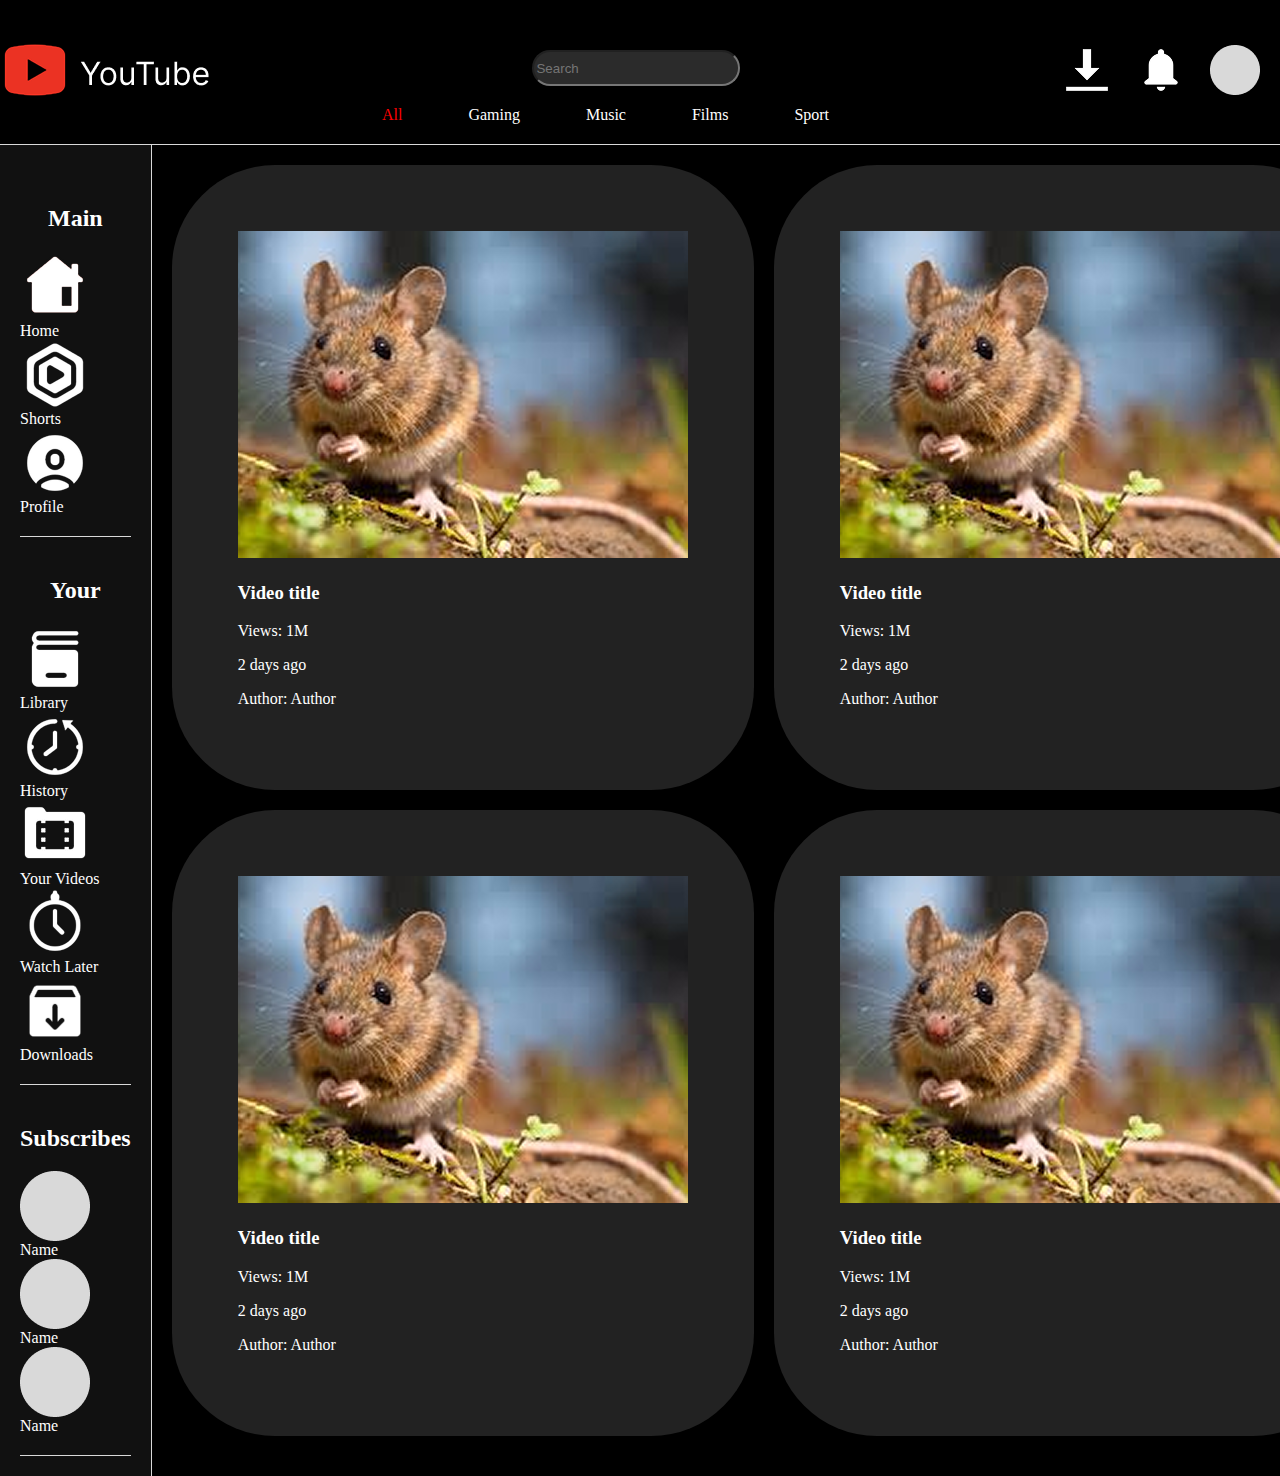
<file: index.html>
<!DOCTYPE html>
<html lang="en">
<head>
    <meta charset="UTF-8">
    <meta name="viewport" content="width=device-width, initial-scale=1.0">
    <title>YouTube</title>
    <link rel="stylesheet" href="style.css">
    <link rel="icon" href="img/Logoyticon.png" type="image/png">
</head>
<body>
    <header>
        <div class="logo">
            <img src="img/ytlogo.png" alt="">
        </div>
        
        <div class="menu">
            <input class="text" placeholder="Search">
            <nav>
                <a style="color: red;"  href="index.html">All</a>
                <a href="gaming.html">Gaming</a>
                <a href="music.html">Music</a>
                <a href="films.html">Films</a>
                <a href="sport.html">Sport</a>
            </nav>
        </div>
        <div class="buttons">
            <a href=""><img style="margin-right: 20px;" src="img/down.png" alt=""></a>
            <a href=""><img style="margin-right: 20px;" src="img/nof.png" alt=""></a>
            <a href=""><img style="margin-right: 20px;" src="img/yourac.png" alt=""></a>
        </div>
    </header>
    <main>
        <div class="right_menu">
            <div class="main_menu">
                <h2 style="color: white;" class="text-menus">Main</h2>
                <a href="index.html"><img src="img/4.png" alt="" class="menus-items">Home</a>
                <a href="shorts.html"><img src="img/10.png" alt="" class="menus-items">Shorts</a>
                <a href="profile.html"><img src="img/8.png" alt="" class="menus-items">Profile</a>
            </div>
            <div class="other">
                <h2 style="color: white;" class="text-menus">Your</h2>
                <a href="library.html"><img src="img/1.png" alt="" class="menus-items">Library</a>
                <a href="history.html"><img src="img/9.png" alt="" class="menus-items">History</a>
                <a href="yourvideos.html"><img src="img/5.png" alt="" class="menus-items">Your Videos</a>
                <a href="watchlater.html"><img src="img/6.png" alt="" class="menus-items">Watch Later</a>
                <a href="downloads.html"><img src="img/3.png" alt="" class="menus-items">Downloads</a>
            </div>
            <div class="subs">
                <h2 style="color: white;" class="text-menus">Subscribes</h2>
                <a href="name.html"><img src="img/7.png" alt="" class="menus-items">Name</a>
                <a href="name.html"><img src="img/7.png" alt="" class="menus-items">Name</a>
                <a href="name.html"><img src="img/7.png" alt="" class="menus-items">Name</a>
            </div>
        </div>
        <div class="main_video">
            <div class="video">
                <a href="video.html"><img src="img/Video.png" alt="">
                <h3>Video title</h3>
                <p>Views: 1M</p>
                <p>2 days ago</p></a>
                <p>Author: <a href="">Author</a></p>
            </div>
            <div class="video">
                <a href="video.html"><img src="img/Video.png" alt="">
                    <h3>Video title</h3>
                    <p>Views: 1M</p>
                    <p>2 days ago</p></a>
                    <p>Author: <a href="">Author</a></p>
            </div>
            <div class="video">
                <a href="video.html"><img src="img/Video.png" alt="">
                    <h3>Video title</h3>
                    <p>Views: 1M</p>
                    <p>2 days ago</p></a>
                    <p>Author: <a href="">Author</a></p>
            </div>
            <div class="video">
                <a href="video.html"><img src="img/Video.png" alt="">
                    <h3>Video title</h3>
                    <p>Views: 1M</p>
                    <p>2 days ago</p></a>
                    <p>Author: <a href="">Author</a></p>
            </div>
        </div>
    </main>
</body>
</html>
</file>
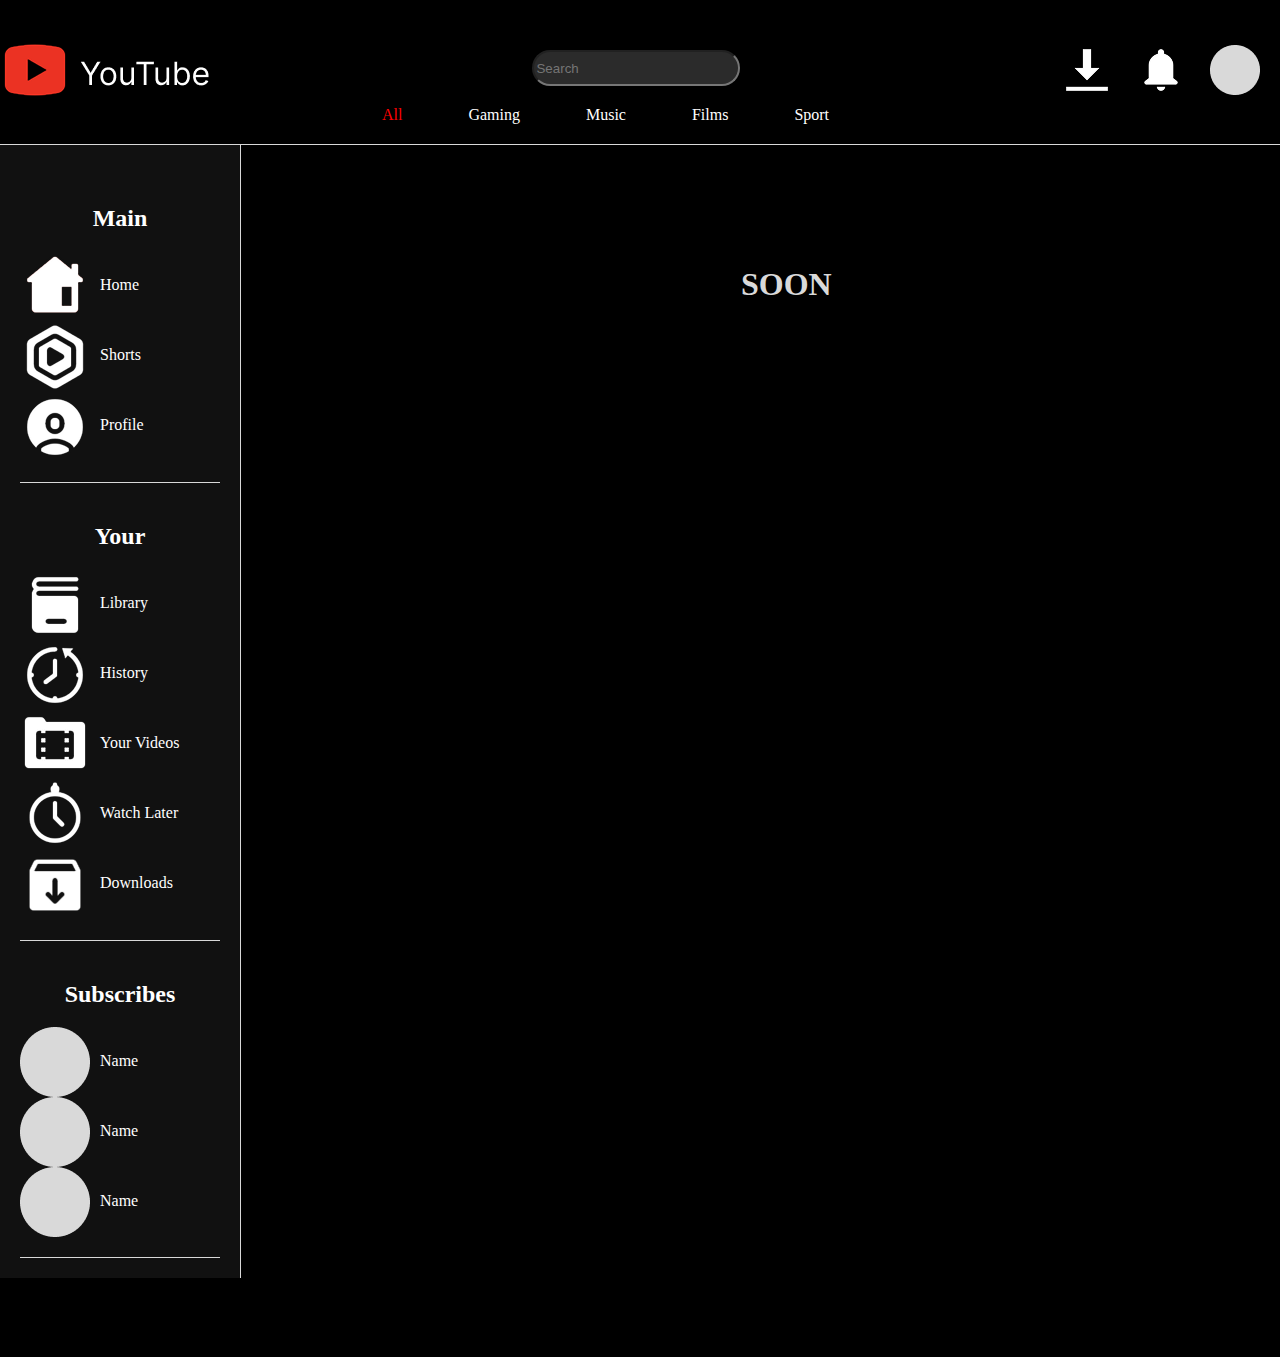
<file: downloads.html>
<!DOCTYPE html>
<html lang="en">
<head>
    <meta charset="UTF-8">
    <meta name="viewport" content="width=device-width, initial-scale=1.0">
    <title>Downloads</title>
    <link rel="stylesheet" href="downloads.css">
</head>
<body>
    <header>
        <div class="logo">
            <img src="img/ytlogo.png" alt="">
        </div>
        
        <div class="menu">
            <input class="text" placeholder="Search">
            <nav>
                <a style="color: red;"  href="index.html">All</a>
                <a href="gaming.html">Gaming</a>
                <a href="music.html">Music</a>
                <a href="films.html">Films</a>
                <a href="sport.html">Sport</a>
            </nav>
        </div>
        <div class="buttons">
            <a href=""><img style="margin-right: 20px;" src="img/down.png" alt=""></a>
            <a href=""><img style="margin-right: 20px;" src="img/nof.png" alt=""></a>
            <a href=""><img style="margin-right: 20px;" src="img/yourac.png" alt=""></a>
        </div>
    </header>
    <main>
        <div class="right_menu">
            <div class="main_menu">
                <h2 style="color: white;" class="text-menus">Main</h2>
                <a href="index.html"><img src="img/4.png" alt="" class="menus-items">Home</a>
                <a href="shorts.html"><img src="img/10.png" alt="" class="menus-items">Shorts</a>
                <a href="profile.html"><img src="img/8.png" alt="" class="menus-items">Profile</a>
            </div>
            <div class="other">
                <h2 style="color: white;" class="text-menus">Your</h2>
                <a href="library.html"><img src="img/1.png" alt="" class="menus-items">Library</a>
                <a href="history.html"><img src="img/9.png" alt="" class="menus-items">History</a>
                <a href="yourvideos.html"><img src="img/5.png" alt="" class="menus-items">Your Videos</a>
                <a href="watchlater.html"><img src="img/6.png" alt="" class="menus-items">Watch Later</a>
                <a href="downloads.html"><img src="img/3.png" alt="" class="menus-items">Downloads</a>
            </div>
            <div class="subs">
                <h2 style="color: white;" class="text-menus">Subscribes</h2>
                <a href="name.html"><img src="img/7.png" alt="" class="menus-items">Name</a>
                <a href="name.html"><img src="img/7.png" alt="" class="menus-items">Name</a>
                <a href="name.html"><img src="img/7.png" alt="" class="menus-items">Name</a>
            </div>
        </div>
        <h1 class="soon">SOON</h1>
</body>
</html>
</file>
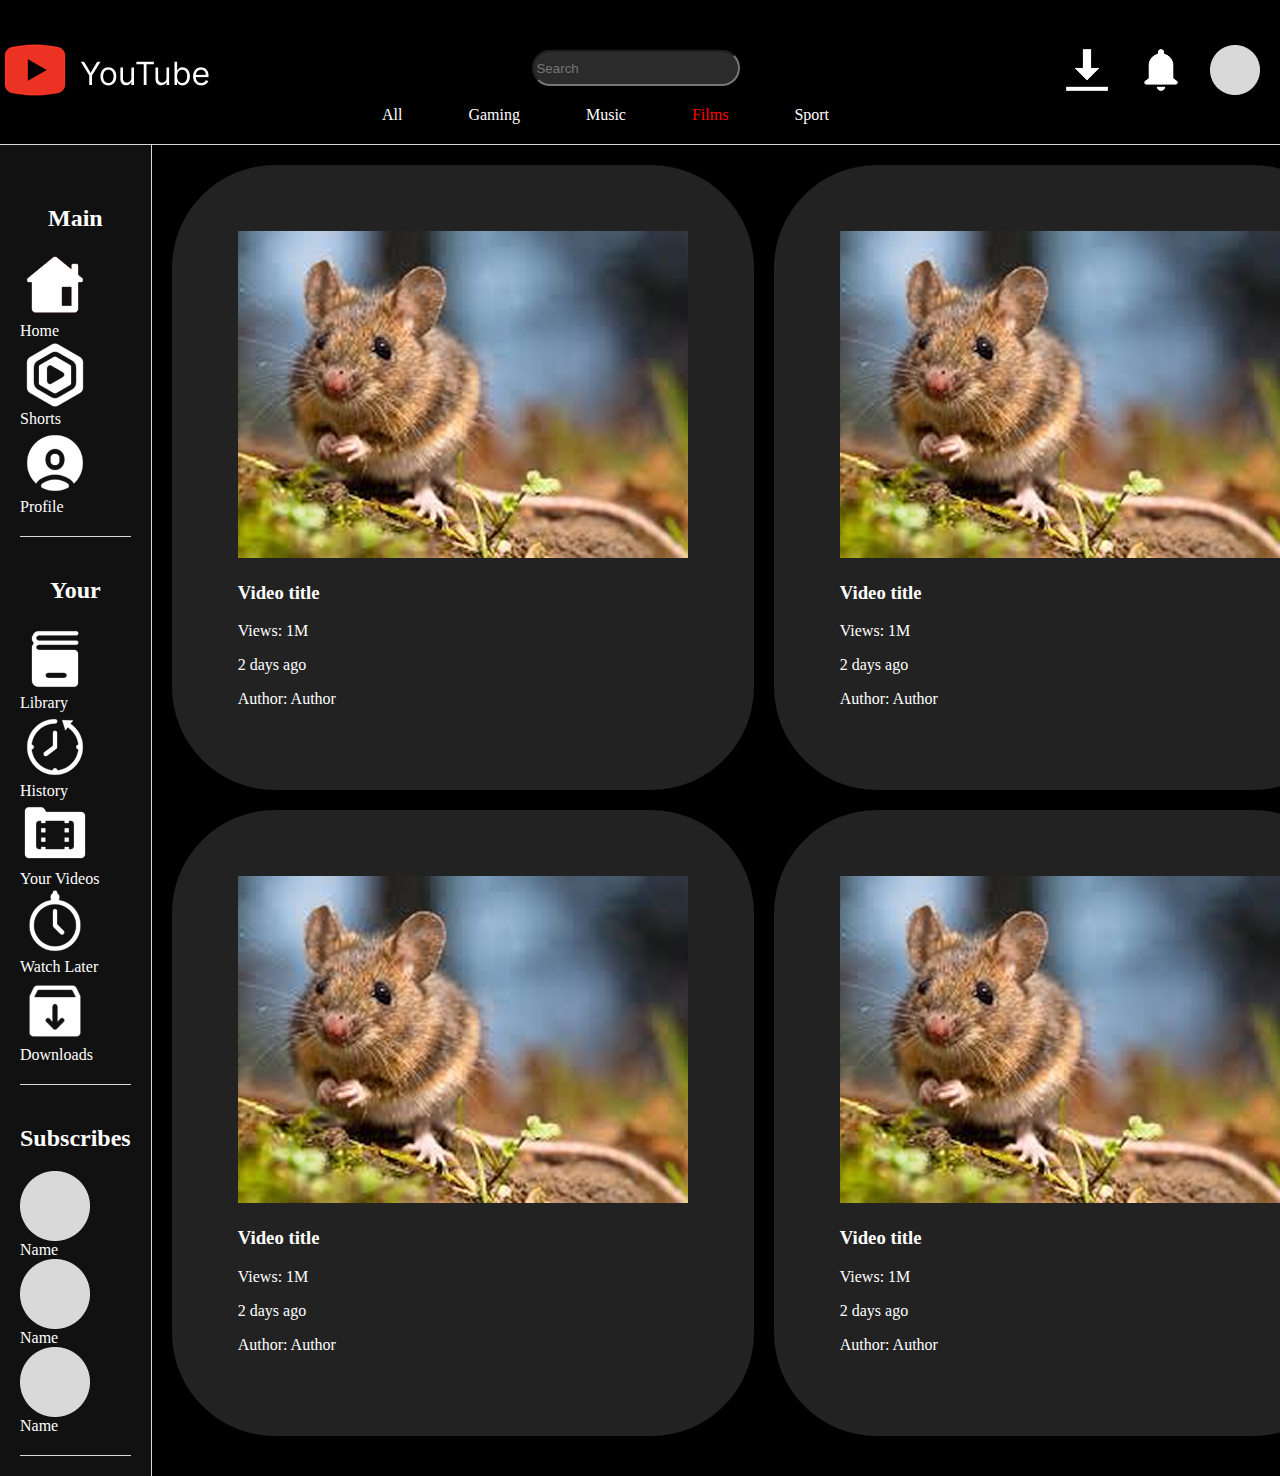
<file: films.html>
<!DOCTYPE html>
<html lang="en">
<head>
    <meta charset="UTF-8">
    <meta name="viewport" content="width=device-width, initial-scale=1.0">
    <title>YouTube</title>
    <link rel="stylesheet" href="style.css">
    <link rel="icon" href="img/Logoyticon.png" type="image/png">
</head>
<body>
    <header>
        <div class="logo">
            <img src="img/ytlogo.png" alt="">
        </div>
        
        <div class="menu">
            <input class="text" placeholder="Search">
            <nav>
                <a href="index.html">All</a>
                <a href="gaming.html">Gaming</a>
                <a href="music.html">Music</a>
                <a style="color: red;"  href="films.html">Films</a>
                <a href="sport.html">Sport</a>
            </nav>
        </div>
        <div class="buttons">
            <a href=""><img style="margin-right: 20px;" src="img/down.png" alt=""></a>
            <a href=""><img style="margin-right: 20px;" src="img/nof.png" alt=""></a>
            <a href=""><img style="margin-right: 20px;" src="img/yourac.png" alt=""></a>
        </div>
    </header>
    <main>
        <div class="right_menu">
            <div class="main_menu">
                <h2 style="color: white;" class="text-menus">Main</h2>
                <a href="index.html"><img src="img/4.png" alt="" class="menus-items">Home</a>
                <a href=""><img src="img/10.png" alt="" class="menus-items">Shorts</a>
                <a href=""><img src="img/8.png" alt="" class="menus-items">Profile</a>
            </div>
            <div class="other">
                <h2 style="color: white;" class="text-menus">Your</h2>
                <a href=""><img src="img/1.png" alt="" class="menus-items">Library</a>
                <a href=""><img src="img/9.png" alt="" class="menus-items">History</a>
                <a href=""><img src="img/5.png" alt="" class="menus-items">Your Videos</a>
                <a href=""><img src="img/6.png" alt="" class="menus-items">Watch Later</a>
                <a href=""><img src="img/3.png" alt="" class="menus-items">Downloads</a>
            </div>
            <div class="subs">
                <h2 style="color: white;" class="text-menus">Subscribes</h2>
                <a href=""><img src="img/7.png" alt="" class="menus-items">Name</a>
                <a href=""><img src="img/7.png" alt="" class="menus-items">Name</a>
                <a href=""><img src="img/7.png" alt="" class="menus-items">Name</a>
            </div>
        </div>
        <div class="main_video">
            <div class="video">
                <a href=""><img src="img/Video.png" alt="">
                <h3>Video title</h3>
                <p>Views: 1M</p>
                <p>2 days ago</p></a>
                <p>Author: <a href="">Author</a></p>
            </div>
            <div class="video">
                <a href=""><img src="img/Video.png" alt="">
                    <h3>Video title</h3>
                    <p>Views: 1M</p>
                    <p>2 days ago</p></a>
                    <p>Author: <a href="">Author</a></p>
            </div>
            <div class="video">
                <a href=""><img src="img/Video.png" alt="">
                    <h3>Video title</h3>
                    <p>Views: 1M</p>
                    <p>2 days ago</p></a>
                    <p>Author: <a href="">Author</a></p>
            </div>
            <div class="video">
                <a href=""><img src="img/Video.png" alt="">
                    <h3>Video title</h3>
                    <p>Views: 1M</p>
                    <p>2 days ago</p></a>
                    <p>Author: <a href="">Author</a></p>
            </div>
        </div>
    </main>
</body>
</html>
</file>
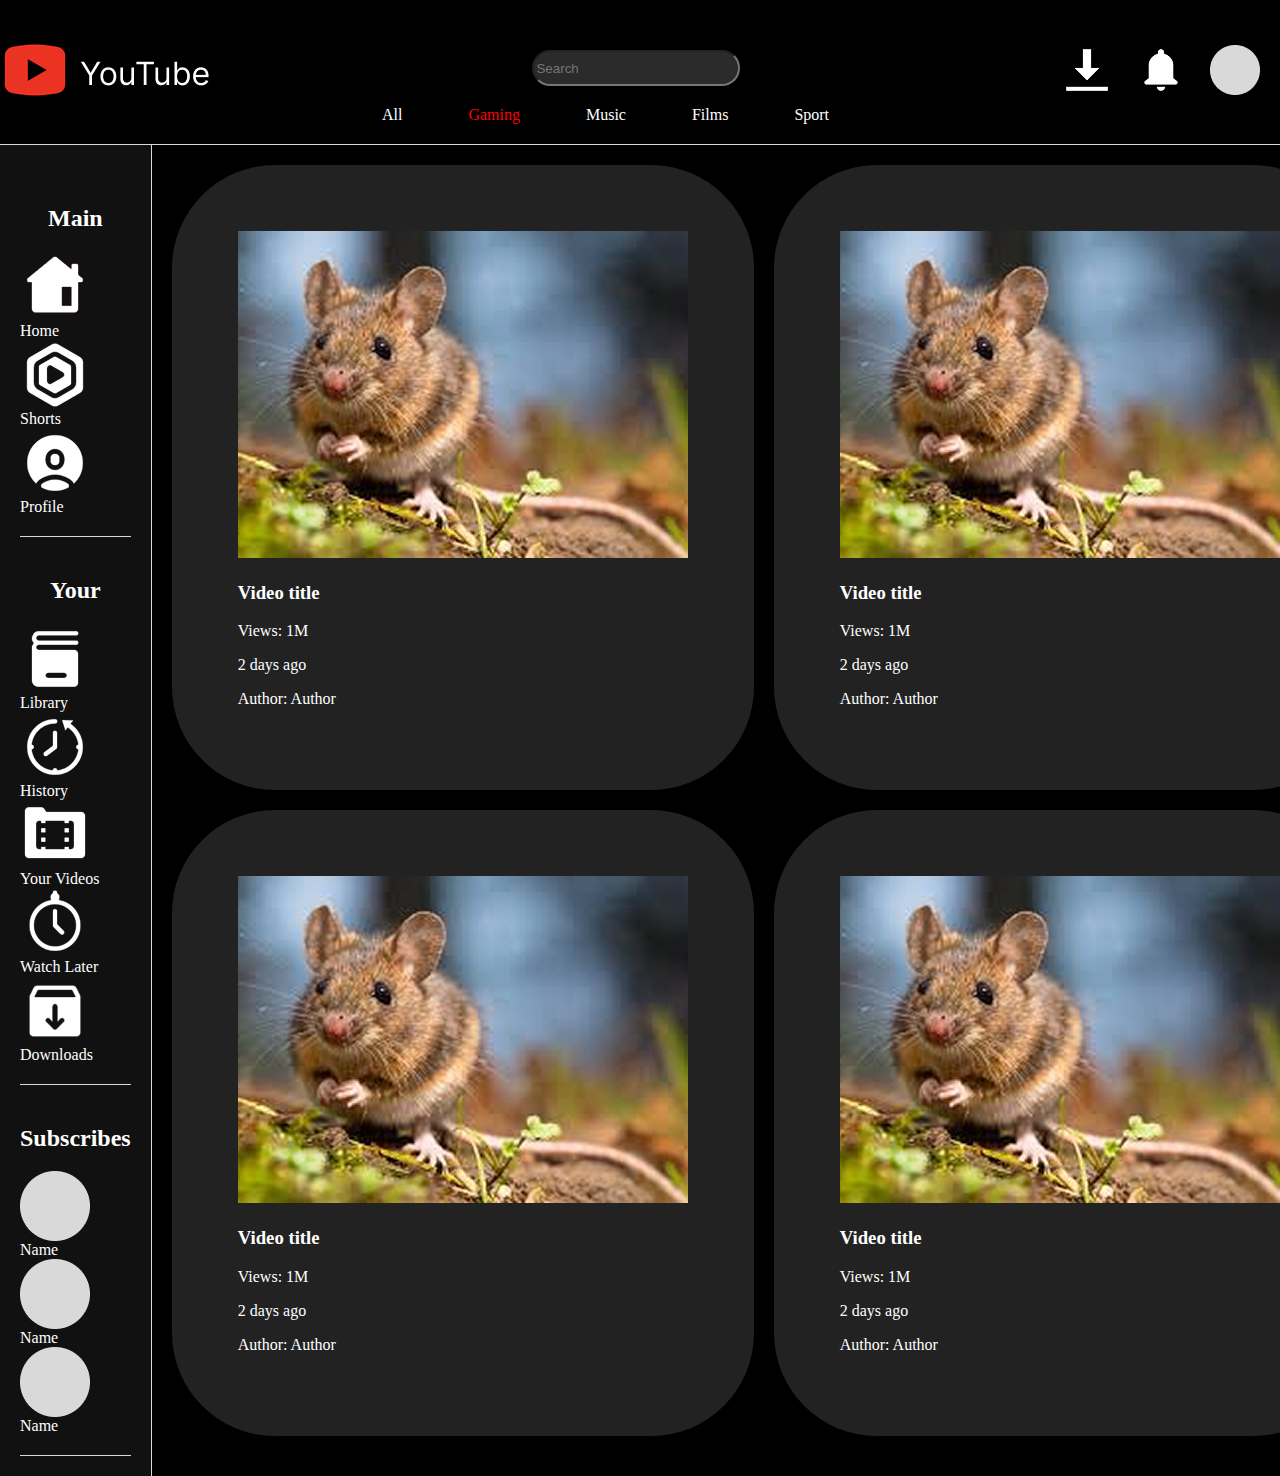
<file: gaming.html>
<!DOCTYPE html>
<html lang="en">
<head>
    <meta charset="UTF-8">
    <meta name="viewport" content="width=device-width, initial-scale=1.0">
    <title>YouTube</title>
    <link rel="stylesheet" href="gaming.css">
    <link rel="icon" href="img/Logoyticon.png" type="image/png">
</head>
<body>
    <header>
        <div class="logo">
            <img src="img/ytlogo.png" alt="">
        </div>
        
        <div class="menu">
            <input class="text" placeholder="Search">
            <nav>
                <a href="index.html">All</a>
                <a style="color: red;"  href="gaming.html">Gaming</a>
                <a href="music.html">Music</a>
                <a href="films.css">Films</a>
                <a href="sport.html">Sport</a>
            </nav>
        </div>
        <div class="buttons">
            <a href=""><img style="margin-right: 20px;" src="img/down.png" alt=""></a>
            <a href=""><img style="margin-right: 20px;" src="img/nof.png" alt=""></a>
            <a href=""><img style="margin-right: 20px;" src="img/yourac.png" alt=""></a>
        </div>
    </header>
    <main>
        <div class="right_menu">
            <div class="main_menu">
                <h2 style="color: white;" class="text-menus">Main</h2>
                <a href="index.html"><img src="img/4.png" alt="" class="menus-items">Home</a>
                <a href=""><img src="img/10.png" alt="" class="menus-items">Shorts</a>
                <a href=""><img src="img/8.png" alt="" class="menus-items">Profile</a>
            </div>
            <div class="other">
                <h2 style="color: white;" class="text-menus">Your</h2>
                <a href=""><img src="img/1.png" alt="" class="menus-items">Library</a>
                <a href=""><img src="img/9.png" alt="" class="menus-items">History</a>
                <a href=""><img src="img/5.png" alt="" class="menus-items">Your Videos</a>
                <a href=""><img src="img/6.png" alt="" class="menus-items">Watch Later</a>
                <a href=""><img src="img/3.png" alt="" class="menus-items">Downloads</a>
            </div>
            <div class="subs">
                <h2 style="color: white;" class="text-menus">Subscribes</h2>
                <a href=""><img src="img/7.png" alt="" class="menus-items">Name</a>
                <a href=""><img src="img/7.png" alt="" class="menus-items">Name</a>
                <a href=""><img src="img/7.png" alt="" class="menus-items">Name</a>
            </div>
        </div>
        <div class="main_video">
            <div class="video">
                <a href=""><img src="img/Video.png" alt="">
                <h3>Video title</h3>
                <p>Views: 1M</p>
                <p>2 days ago</p></a>
                <p>Author: <a href="">Author</a></p>
            </div>
            <div class="video">
                <a href=""><img src="img/Video.png" alt="">
                    <h3>Video title</h3>
                    <p>Views: 1M</p>
                    <p>2 days ago</p></a>
                    <p>Author: <a href="">Author</a></p>
            </div>
            <div class="video">
                <a href=""><img src="img/Video.png" alt="">
                    <h3>Video title</h3>
                    <p>Views: 1M</p>
                    <p>2 days ago</p></a>
                    <p>Author: <a href="">Author</a></p>
            </div>
            <div class="video">
                <a href=""><img src="img/Video.png" alt="">
                    <h3>Video title</h3>
                    <p>Views: 1M</p>
                    <p>2 days ago</p></a>
                    <p>Author: <a href="">Author</a></p>
            </div>
        </div>
    </main>
</body>
</html>
</file>
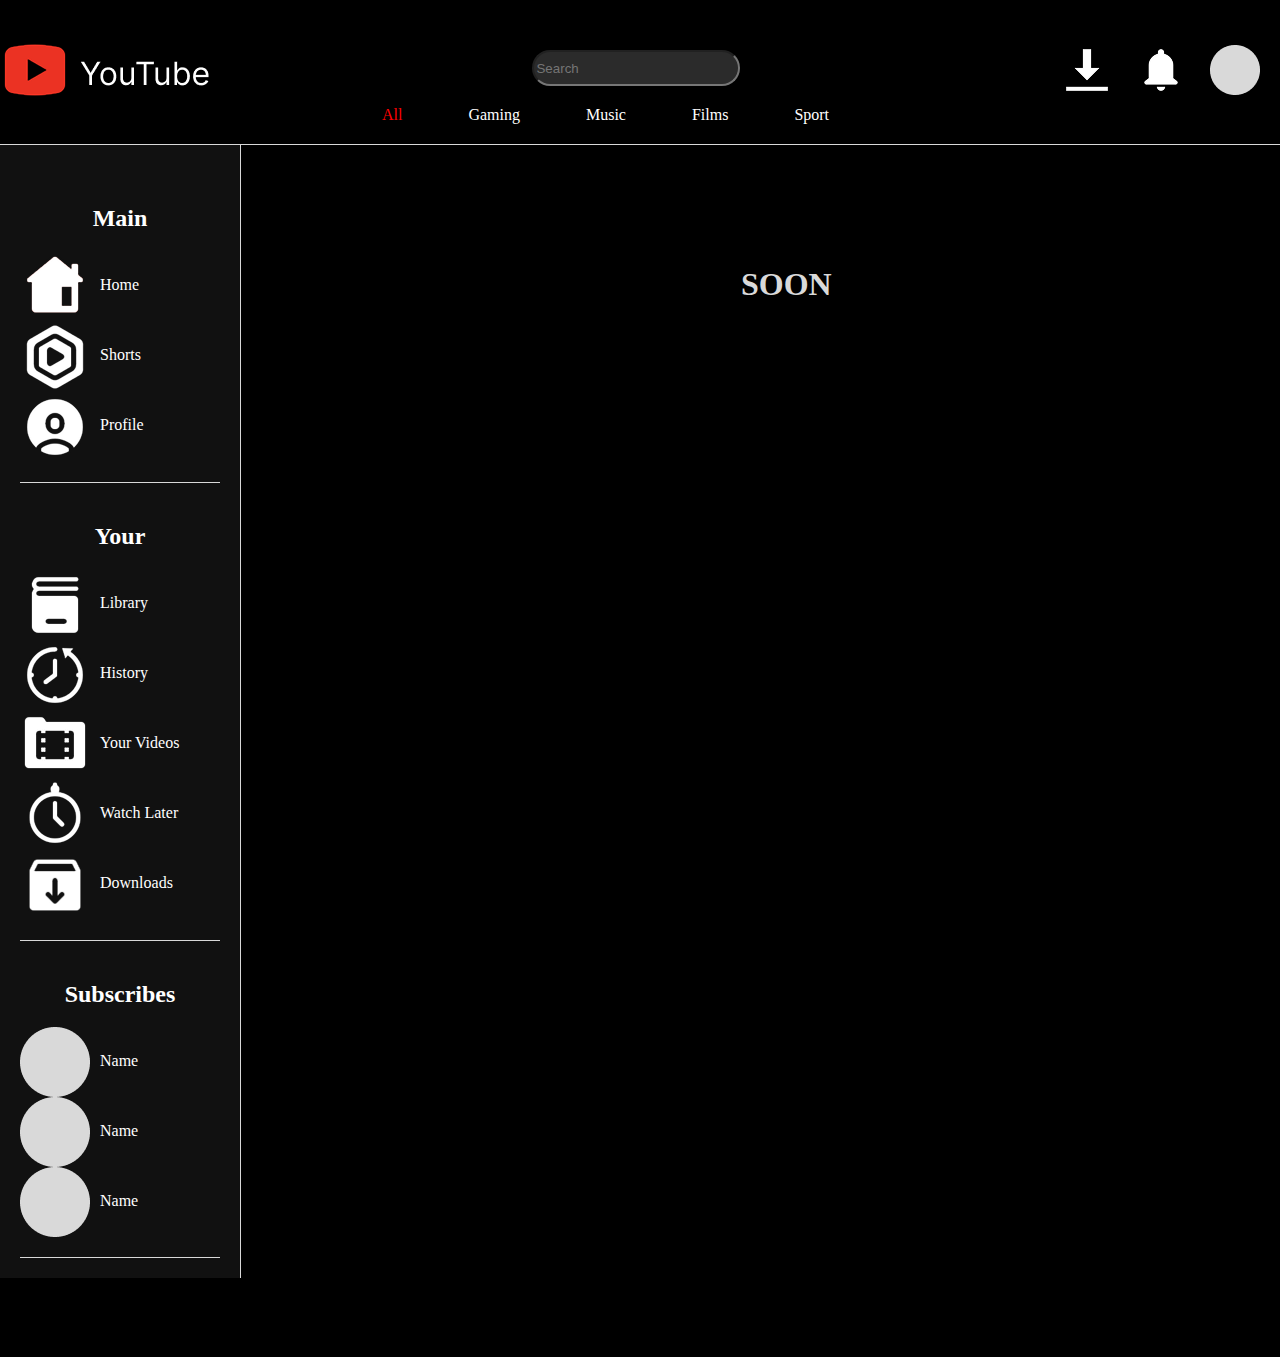
<file: history.html>
<!DOCTYPE html>
<html lang="en">
<head>
    <meta charset="UTF-8">
    <meta name="viewport" content="width=device-width, initial-scale=1.0">
    <title>History</title>
    <link rel="stylesheet" href="history.css">
</head>
<body>
    <header>
        <div class="logo">
            <img src="img/ytlogo.png" alt="">
        </div>
        
        <div class="menu">
            <input class="text" placeholder="Search">
            <nav>
                <a style="color: red;"  href="index.html">All</a>
                <a href="gaming.html">Gaming</a>
                <a href="music.html">Music</a>
                <a href="films.html">Films</a>
                <a href="sport.html">Sport</a>
            </nav>
        </div>
        <div class="buttons">
            <a href=""><img style="margin-right: 20px;" src="img/down.png" alt=""></a>
            <a href=""><img style="margin-right: 20px;" src="img/nof.png" alt=""></a>
            <a href=""><img style="margin-right: 20px;" src="img/yourac.png" alt=""></a>
        </div>
    </header>
    <main>
        <div class="right_menu">
            <div class="main_menu">
                <h2 style="color: white;" class="text-menus">Main</h2>
                <a href="index.html"><img src="img/4.png" alt="" class="menus-items">Home</a>
                <a href="shorts.html"><img src="img/10.png" alt="" class="menus-items">Shorts</a>
                <a href="profile.html"><img src="img/8.png" alt="" class="menus-items">Profile</a>
            </div>
            <div class="other">
                <h2 style="color: white;" class="text-menus">Your</h2>
                <a href="library.html"><img src="img/1.png" alt="" class="menus-items">Library</a>
                <a href="history.html"><img src="img/9.png" alt="" class="menus-items">History</a>
                <a href="yourvideos.html"><img src="img/5.png" alt="" class="menus-items">Your Videos</a>
                <a href="watchlater.html"><img src="img/6.png" alt="" class="menus-items">Watch Later</a>
                <a href="downloads.html"><img src="img/3.png" alt="" class="menus-items">Downloads</a>
            </div>
            <div class="subs">
                <h2 style="color: white;" class="text-menus">Subscribes</h2>
                <a href="name.html"><img src="img/7.png" alt="" class="menus-items">Name</a>
                <a href="name.html"><img src="img/7.png" alt="" class="menus-items">Name</a>
                <a href="name.html"><img src="img/7.png" alt="" class="menus-items">Name</a>
            </div>
        </div>
        <h1 class="soon">SOON</h1>
</body>
</html>
</file>
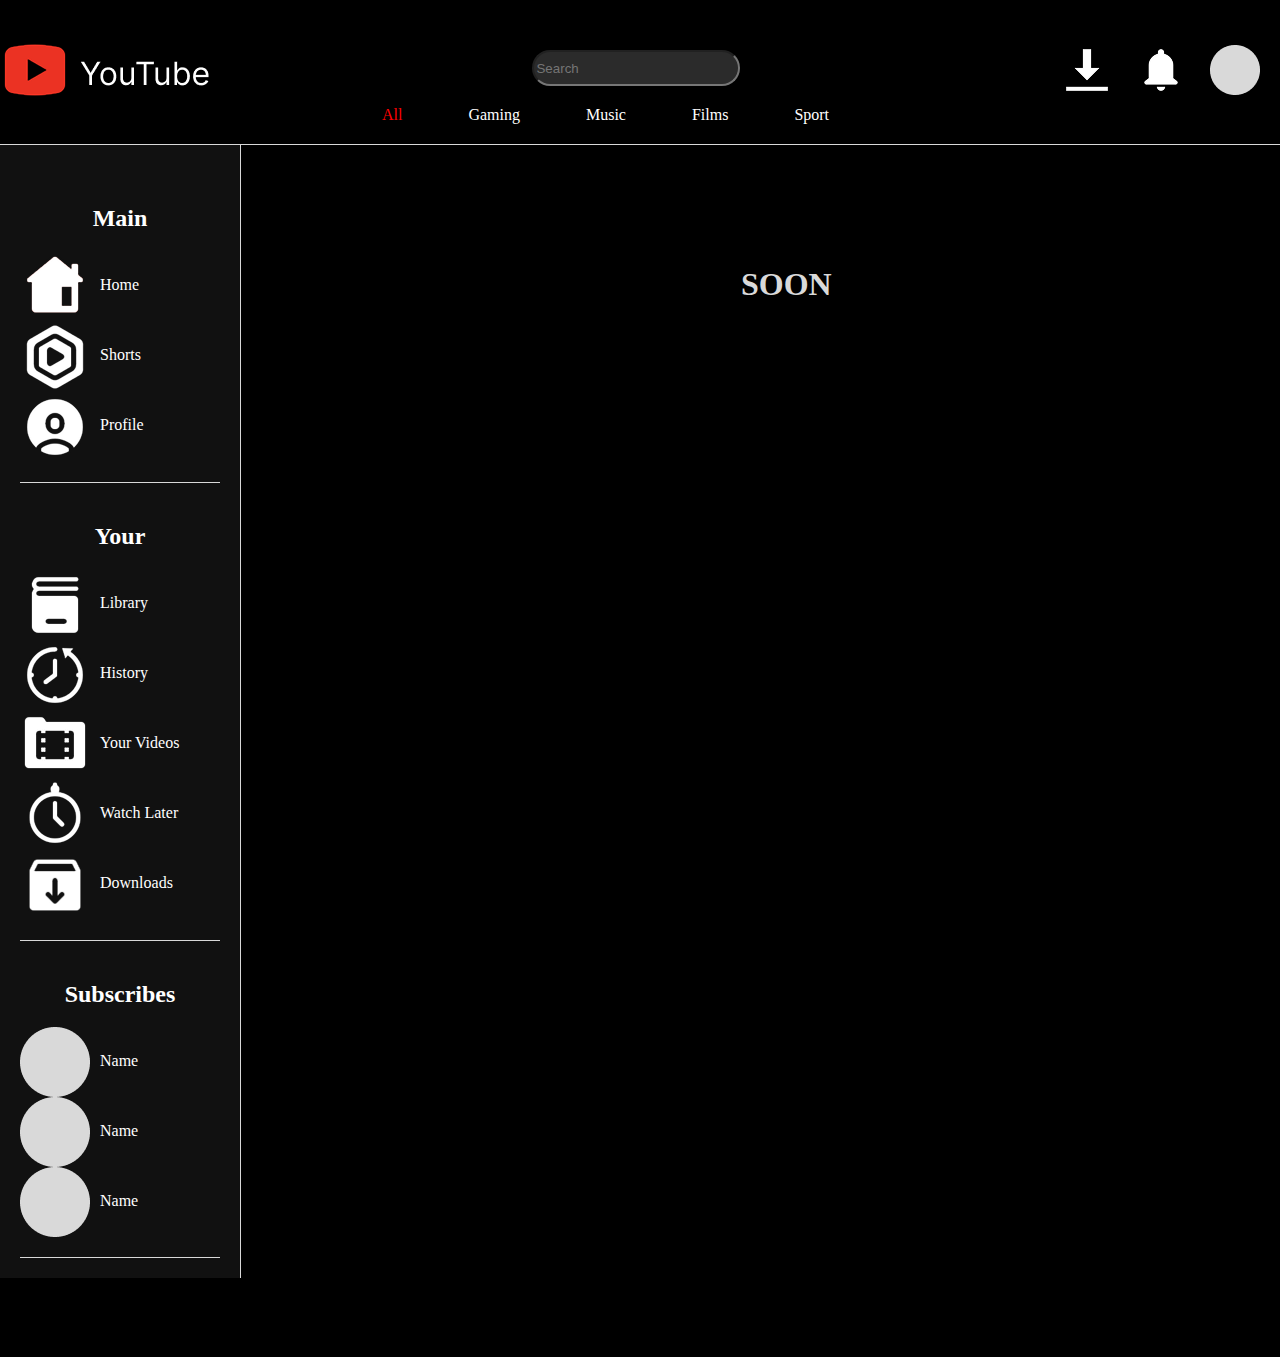
<file: library.html>
<!DOCTYPE html>
<html lang="en">
<head>
    <meta charset="UTF-8">
    <meta name="viewport" content="width=device-width, initial-scale=1.0">
    <title>Library</title>
    <link rel="stylesheet" href="library.css">
</head>
<body>
    <header>
        <div class="logo">
            <img src="img/ytlogo.png" alt="">
        </div>
        
        <div class="menu">
            <input class="text" placeholder="Search">
            <nav>
                <a style="color: red;"  href="index.html">All</a>
                <a href="gaming.html">Gaming</a>
                <a href="music.html">Music</a>
                <a href="films.html">Films</a>
                <a href="sport.html">Sport</a>
            </nav>
        </div>
        <div class="buttons">
            <a href=""><img style="margin-right: 20px;" src="img/down.png" alt=""></a>
            <a href=""><img style="margin-right: 20px;" src="img/nof.png" alt=""></a>
            <a href=""><img style="margin-right: 20px;" src="img/yourac.png" alt=""></a>
        </div>
    </header>
    <main>
        <div class="right_menu">
            <div class="main_menu">
                <h2 style="color: white;" class="text-menus">Main</h2>
                <a href="index.html"><img src="img/4.png" alt="" class="menus-items">Home</a>
                <a href="shorts.html"><img src="img/10.png" alt="" class="menus-items">Shorts</a>
                <a href="profile.html"><img src="img/8.png" alt="" class="menus-items">Profile</a>
            </div>
            <div class="other">
                <h2 style="color: white;" class="text-menus">Your</h2>
                <a href="library.html"><img src="img/1.png" alt="" class="menus-items">Library</a>
                <a href="history.html"><img src="img/9.png" alt="" class="menus-items">History</a>
                <a href="yourvideos.html"><img src="img/5.png" alt="" class="menus-items">Your Videos</a>
                <a href="watchlater.html"><img src="img/6.png" alt="" class="menus-items">Watch Later</a>
                <a href="downloads.html"><img src="img/3.png" alt="" class="menus-items">Downloads</a>
            </div>
            <div class="subs">
                <h2 style="color: white;" class="text-menus">Subscribes</h2>
                <a href="name.html"><img src="img/7.png" alt="" class="menus-items">Name</a>
                <a href="name.html"><img src="img/7.png" alt="" class="menus-items">Name</a>
                <a href="name.html"><img src="img/7.png" alt="" class="menus-items">Name</a>
            </div>
        </div>
        <h1 class="soon">SOON</h1>
</body>
</html>
</file>
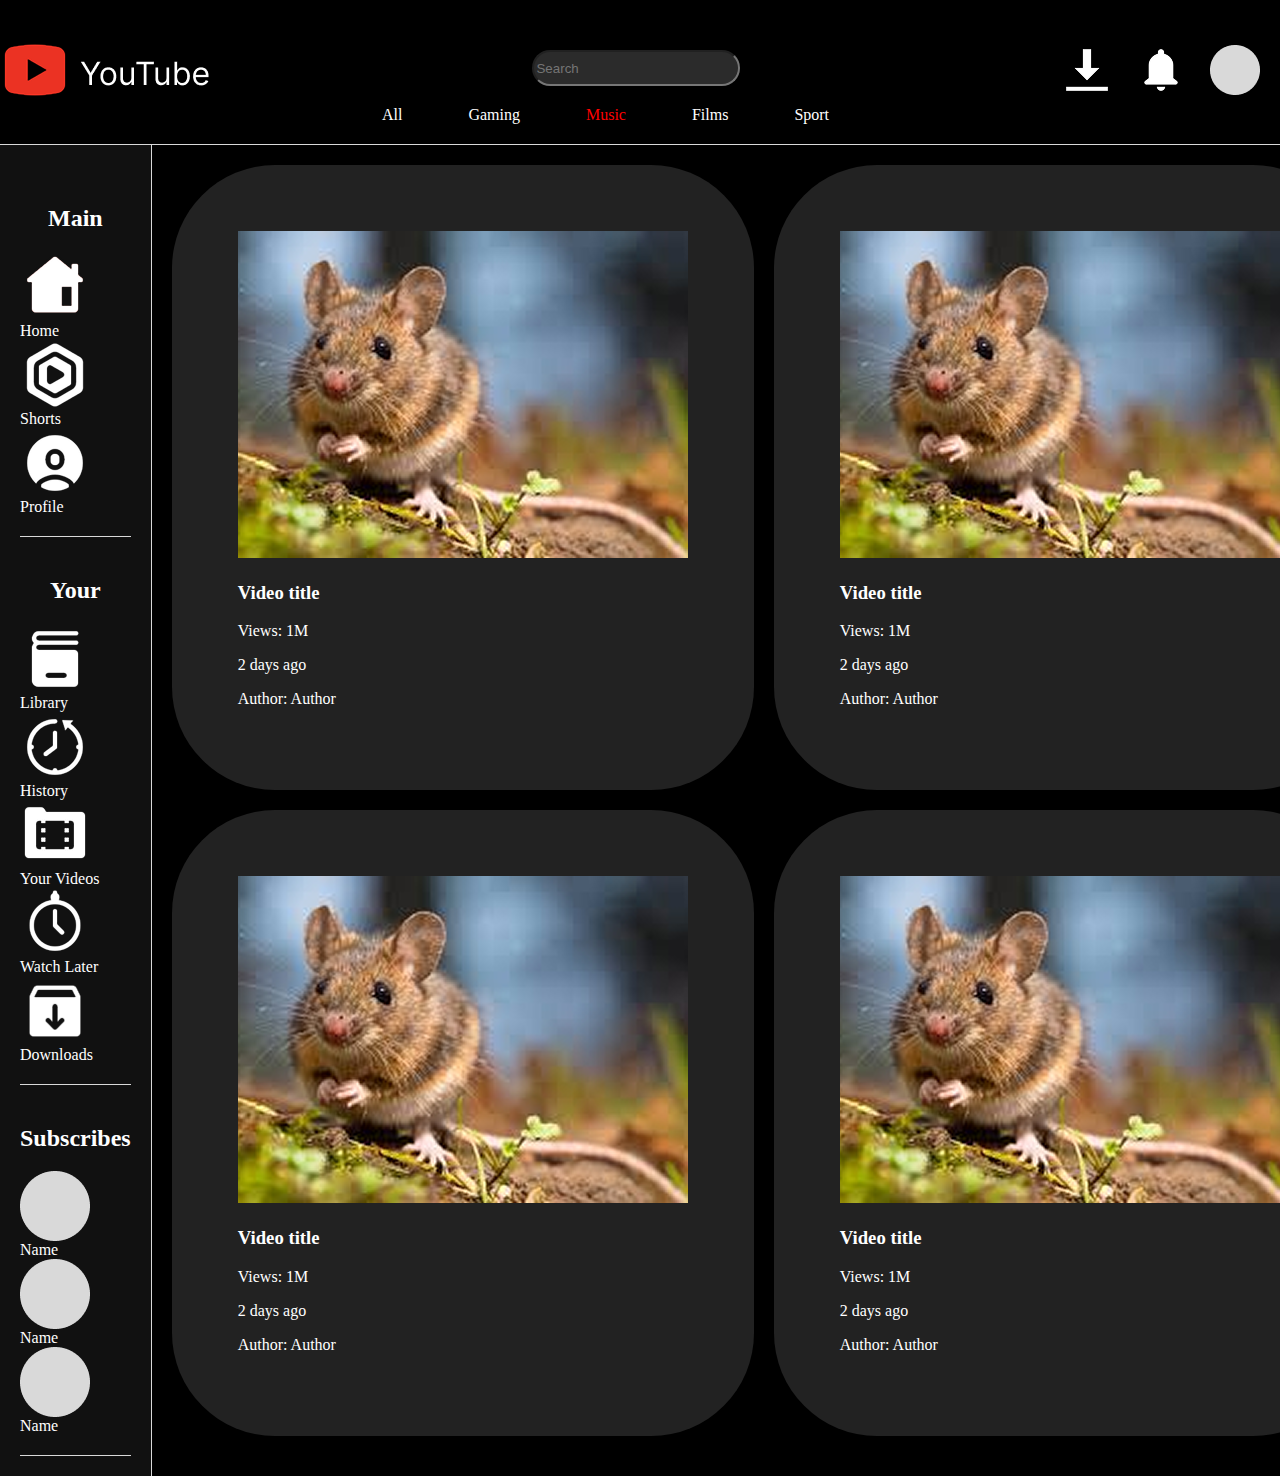
<file: music.html>
<!DOCTYPE html>
<html lang="en">
<head>
    <meta charset="UTF-8">
    <meta name="viewport" content="width=device-width, initial-scale=1.0">
    <title>YouTube</title>
    <link rel="stylesheet" href="music.css">
    <link rel="icon" href="img/Logoyticon.png" type="image/png">
</head>
<body>
    <header>
        <div class="logo">
            <img src="img/ytlogo.png" alt="">
        </div>
        
        <div class="menu">
            <input class="text" placeholder="Search">
            <nav>
                <a href="index.html">All</a>
                <a href="gaming.html">Gaming</a>
                <a style="color: red;"  href="music.html">Music</a>
                <a href="films.html">Films</a>
                <a href="sport.html">Sport</a>
            </nav>
        </div>
        <div class="buttons">
            <a href=""><img style="margin-right: 20px;" src="img/down.png" alt=""></a>
            <a href=""><img style="margin-right: 20px;" src="img/nof.png" alt=""></a>
            <a href=""><img style="margin-right: 20px;" src="img/yourac.png" alt=""></a>
        </div>
    </header>
    <main>
        <div class="right_menu">
            <div class="main_menu">
                <h2 style="color: white;" class="text-menus">Main</h2>
                <a href="index.html"><img src="img/4.png" alt="" class="menus-items">Home</a>
                <a href=""><img src="img/10.png" alt="" class="menus-items">Shorts</a>
                <a href=""><img src="img/8.png" alt="" class="menus-items">Profile</a>
            </div>
            <div class="other">
                <h2 style="color: white;" class="text-menus">Your</h2>
                <a href=""><img src="img/1.png" alt="" class="menus-items">Library</a>
                <a href=""><img src="img/9.png" alt="" class="menus-items">History</a>
                <a href=""><img src="img/5.png" alt="" class="menus-items">Your Videos</a>
                <a href=""><img src="img/6.png" alt="" class="menus-items">Watch Later</a>
                <a href=""><img src="img/3.png" alt="" class="menus-items">Downloads</a>
            </div>
            <div class="subs">
                <h2 style="color: white;" class="text-menus">Subscribes</h2>
                <a href=""><img src="img/7.png" alt="" class="menus-items">Name</a>
                <a href=""><img src="img/7.png" alt="" class="menus-items">Name</a>
                <a href=""><img src="img/7.png" alt="" class="menus-items">Name</a>
            </div>
        </div>
        <div class="main_video">
            <div class="video">
                <a href=""><img src="img/Video.png" alt="">
                <h3>Video title</h3>
                <p>Views: 1M</p>
                <p>2 days ago</p></a>
                <p>Author: <a href="">Author</a></p>
            </div>
            <div class="video">
                <a href=""><img src="img/Video.png" alt="">
                    <h3>Video title</h3>
                    <p>Views: 1M</p>
                    <p>2 days ago</p></a>
                    <p>Author: <a href="">Author</a></p>
            </div>
            <div class="video">
                <a href=""><img src="img/Video.png" alt="">
                    <h3>Video title</h3>
                    <p>Views: 1M</p>
                    <p>2 days ago</p></a>
                    <p>Author: <a href="">Author</a></p>
            </div>
            <div class="video">
                <a href=""><img src="img/Video.png" alt="">
                    <h3>Video title</h3>
                    <p>Views: 1M</p>
                    <p>2 days ago</p></a>
                    <p>Author: <a href="">Author</a></p>
            </div>
        </div>
    </main>
</body>
</html>
</file>
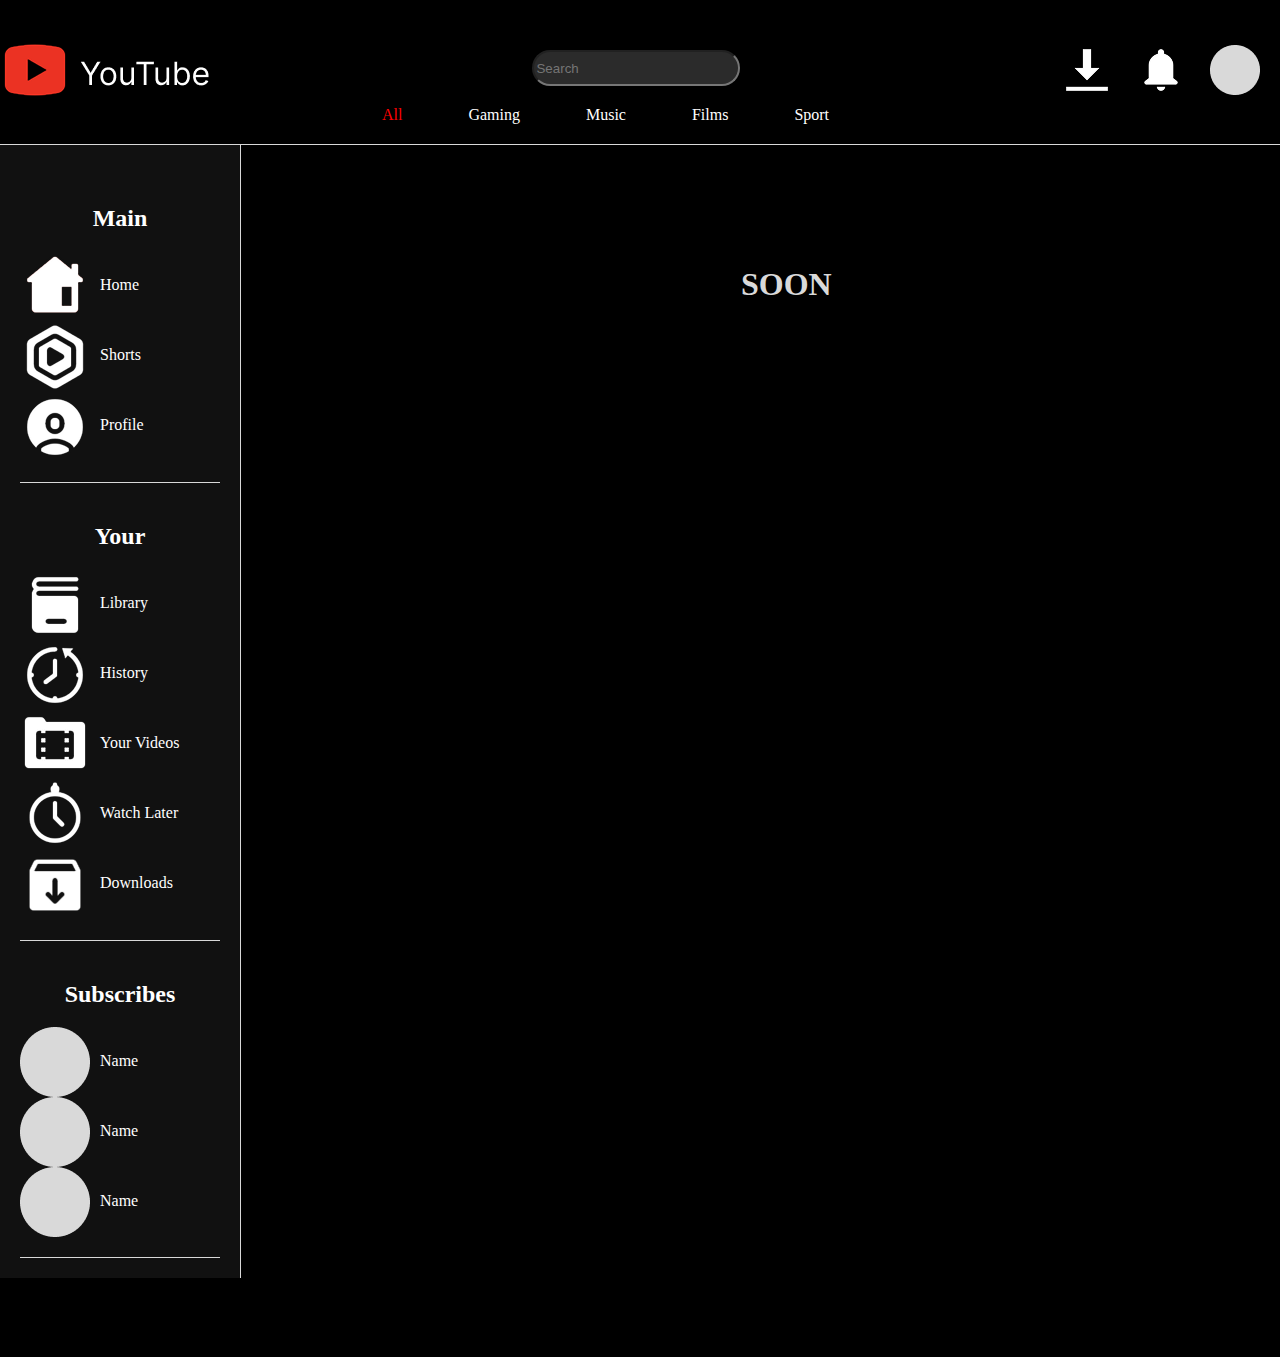
<file: name.html>
<!DOCTYPE html>
<html lang="en">
<head>
    <meta charset="UTF-8">
    <meta name="viewport" content="width=device-width, initial-scale=1.0">
    <title>ProfileKOGOS</title>
    <link rel="stylesheet" href="name.css">
</head>
<body>
    <header>
        <div class="logo">
            <img src="img/ytlogo.png" alt="">
        </div>
        
        <div class="menu">
            <input class="text" placeholder="Search">
            <nav>
                <a style="color: red;"  href="index.html">All</a>
                <a href="gaming.html">Gaming</a>
                <a href="music.html">Music</a>
                <a href="films.html">Films</a>
                <a href="sport.html">Sport</a>
            </nav>
        </div>
        <div class="buttons">
            <a href=""><img style="margin-right: 20px;" src="img/down.png" alt=""></a>
            <a href=""><img style="margin-right: 20px;" src="img/nof.png" alt=""></a>
            <a href=""><img style="margin-right: 20px;" src="img/yourac.png" alt=""></a>
        </div>
    </header>
    <main>
        <div class="right_menu">
            <div class="main_menu">
                <h2 style="color: white;" class="text-menus">Main</h2>
                <a href="index.html"><img src="img/4.png" alt="" class="menus-items">Home</a>
                <a href="shorts.html"><img src="img/10.png" alt="" class="menus-items">Shorts</a>
                <a href="profile.html"><img src="img/8.png" alt="" class="menus-items">Profile</a>
            </div>
            <div class="other">
                <h2 style="color: white;" class="text-menus">Your</h2>
                <a href="library.html"><img src="img/1.png" alt="" class="menus-items">Library</a>
                <a href="history.html"><img src="img/9.png" alt="" class="menus-items">History</a>
                <a href="yourvideos.html"><img src="img/5.png" alt="" class="menus-items">Your Videos</a>
                <a href="watchlater.html"><img src="img/6.png" alt="" class="menus-items">Watch Later</a>
                <a href="downloads.html"><img src="img/3.png" alt="" class="menus-items">Downloads</a>
            </div>
            <div class="subs">
                <h2 style="color: white;" class="text-menus">Subscribes</h2>
                <a href="name.html"><img src="img/7.png" alt="" class="menus-items">Name</a>
                <a href="name.html"><img src="img/7.png" alt="" class="menus-items">Name</a>
                <a href="name.html"><img src="img/7.png" alt="" class="menus-items">Name</a>
            </div>
        </div>
        <h1 class="soon">SOON</h1>
</body>
</html>
</file>
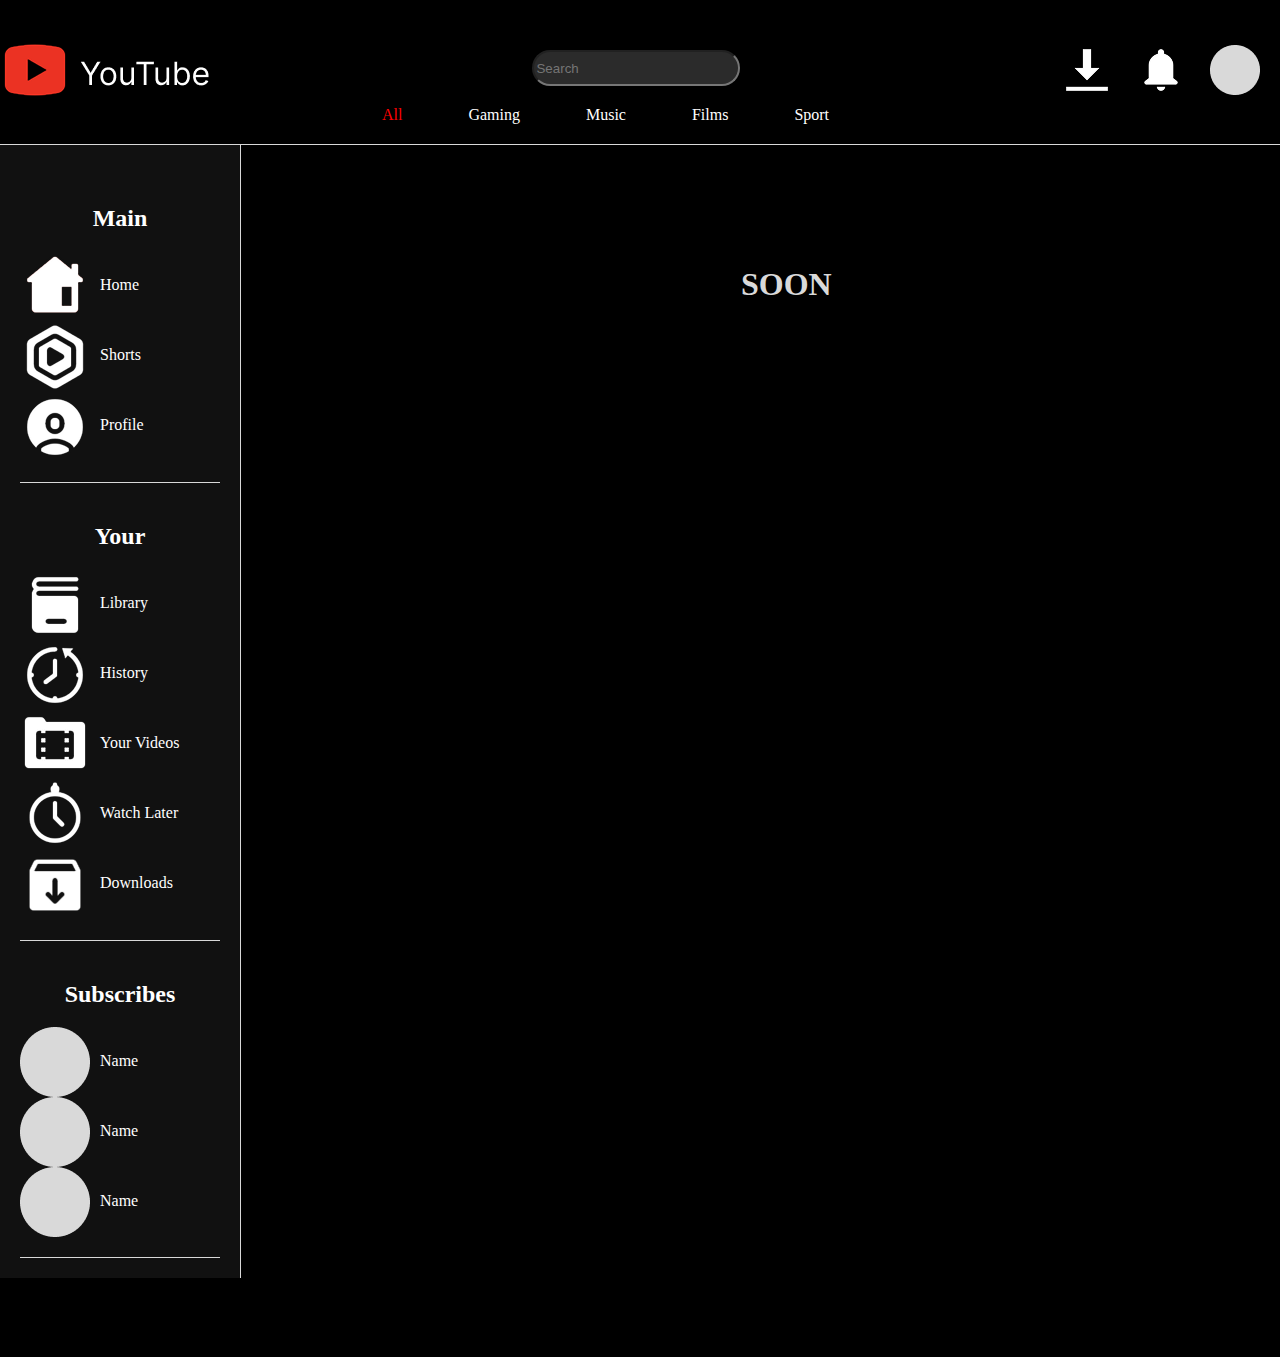
<file: profile.html>
<!DOCTYPE html>
<html lang="en">
<head>
    <meta charset="UTF-8">
    <meta name="viewport" content="width=device-width, initial-scale=1.0">
    <title>Profile</title>
    <link rel="stylesheet" href="profile.css">
</head>
<body>
    <header>
        <div class="logo">
            <img src="img/ytlogo.png" alt="">
        </div>
        
        <div class="menu">
            <input class="text" placeholder="Search">
            <nav>
                <a style="color: red;"  href="index.html">All</a>
                <a href="gaming.html">Gaming</a>
                <a href="music.html">Music</a>
                <a href="films.html">Films</a>
                <a href="sport.html">Sport</a>
            </nav>
        </div>
        <div class="buttons">
            <a href=""><img style="margin-right: 20px;" src="img/down.png" alt=""></a>
            <a href=""><img style="margin-right: 20px;" src="img/nof.png" alt=""></a>
            <a href=""><img style="margin-right: 20px;" src="img/yourac.png" alt=""></a>
        </div>
    </header>
    <main>
        <div class="right_menu">
            <div class="main_menu">
                <h2 style="color: white;" class="text-menus">Main</h2>
                <a href="index.html"><img src="img/4.png" alt="" class="menus-items">Home</a>
                <a href="shorts.html"><img src="img/10.png" alt="" class="menus-items">Shorts</a>
                <a href="profile.html"><img src="img/8.png" alt="" class="menus-items">Profile</a>
            </div>
            <div class="other">
                <h2 style="color: white;" class="text-menus">Your</h2>
                <a href="library.html"><img src="img/1.png" alt="" class="menus-items">Library</a>
                <a href="history.html"><img src="img/9.png" alt="" class="menus-items">History</a>
                <a href="yourvideos.html"><img src="img/5.png" alt="" class="menus-items">Your Videos</a>
                <a href="watchlater.html"><img src="img/6.png" alt="" class="menus-items">Watch Later</a>
                <a href="downloads.html"><img src="img/3.png" alt="" class="menus-items">Downloads</a>
            </div>
            <div class="subs">
                <h2 style="color: white;" class="text-menus">Subscribes</h2>
                <a href="name.html"><img src="img/7.png" alt="" class="menus-items">Name</a>
                <a href="name.html"><img src="img/7.png" alt="" class="menus-items">Name</a>
                <a href="name.html"><img src="img/7.png" alt="" class="menus-items">Name</a>
            </div>
        </div>
        <h1 class="soon">SOON</h1>
</body>
</html>
</file>
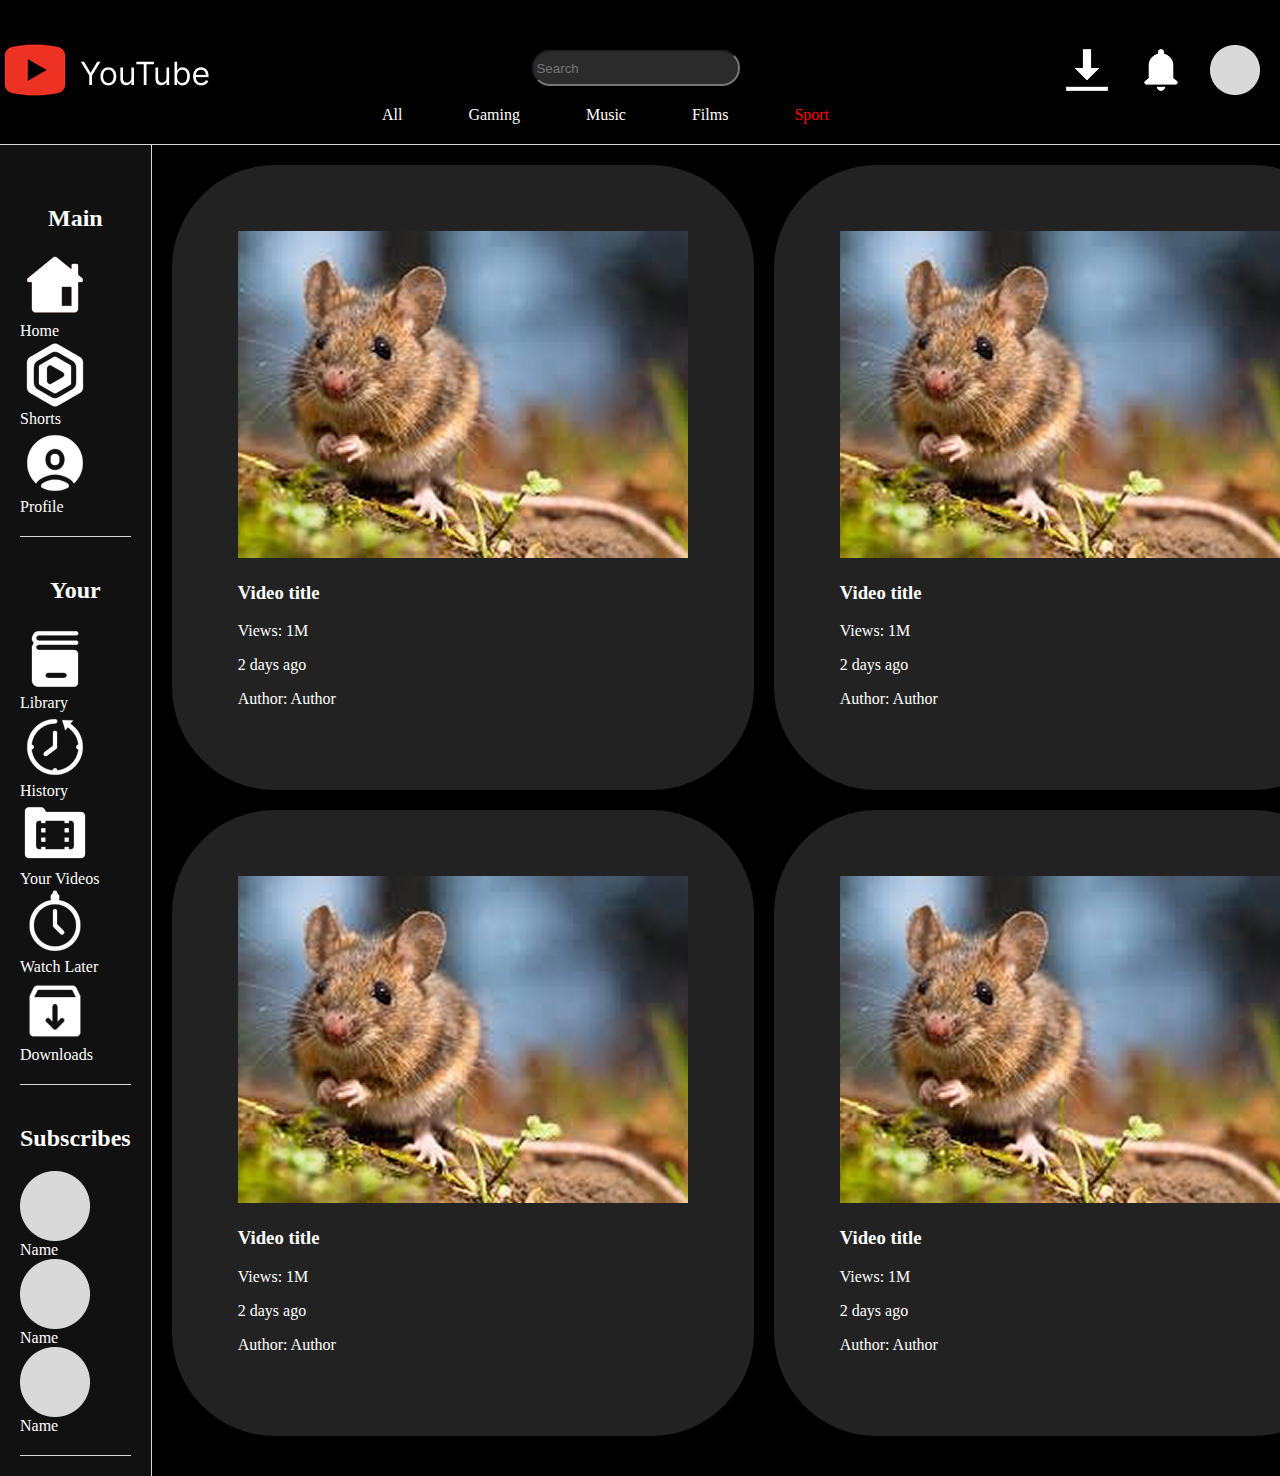
<file: sport.html>
<!DOCTYPE html>
<html lang="en">
<head>
    <meta charset="UTF-8">
    <meta name="viewport" content="width=device-width, initial-scale=1.0">
    <title>YouTube</title>
    <link rel="stylesheet" href="sport.css">
    <link rel="icon" href="img/Logoyticon.png" type="image/png">
</head>
<body>
    <header>
        <div class="logo">
            <img src="img/ytlogo.png" alt="">
        </div>
        
        <div class="menu">
            <input class="text" placeholder="Search">
            <nav>
                <a href="index.html">All</a>
                <a href="gaming.html">Gaming</a>
                <a href="music.html">Music</a>
                <a href="films.html">Films</a>
                <a  style="color: red;"  href="sport.html">Sport</a>
            </nav>
        </div>
        <div class="buttons">
            <a href=""><img style="margin-right: 20px;" src="img/down.png" alt=""></a>
            <a href=""><img style="margin-right: 20px;" src="img/nof.png" alt=""></a>
            <a href=""><img style="margin-right: 20px;" src="img/yourac.png" alt=""></a>
        </div>
    </header>
    <main>
        <div class="right_menu">
            <div class="main_menu">
                <h2 style="color: white;" class="text-menus">Main</h2>
                <a href="index.html"><img src="img/4.png" alt="" class="menus-items">Home</a>
                <a href=""><img src="img/10.png" alt="" class="menus-items">Shorts</a>
                <a href=""><img src="img/8.png" alt="" class="menus-items">Profile</a>
            </div>
            <div class="other">
                <h2 style="color: white;" class="text-menus">Your</h2>
                <a href=""><img src="img/1.png" alt="" class="menus-items">Library</a>
                <a href=""><img src="img/9.png" alt="" class="menus-items">History</a>
                <a href=""><img src="img/5.png" alt="" class="menus-items">Your Videos</a>
                <a href=""><img src="img/6.png" alt="" class="menus-items">Watch Later</a>
                <a href=""><img src="img/3.png" alt="" class="menus-items">Downloads</a>
            </div>
            <div class="subs">
                <h2 style="color: white;" class="text-menus">Subscribes</h2>
                <a href=""><img src="img/7.png" alt="" class="menus-items">Name</a>
                <a href=""><img src="img/7.png" alt="" class="menus-items">Name</a>
                <a href=""><img src="img/7.png" alt="" class="menus-items">Name</a>
            </div>
        </div>
        <div class="main_video">
            <div class="video">
                <a href=""><img src="img/Video.png" alt="">
                <h3>Video title</h3>
                <p>Views: 1M</p>
                <p>2 days ago</p></a>
                <p>Author: <a href="">Author</a></p>
            </div>
            <div class="video">
                <a href=""><img src="img/Video.png" alt="">
                    <h3>Video title</h3>
                    <p>Views: 1M</p>
                    <p>2 days ago</p></a>
                    <p>Author: <a href="">Author</a></p>
            </div>
            <div class="video">
                <a href=""><img src="img/Video.png" alt="">
                    <h3>Video title</h3>
                    <p>Views: 1M</p>
                    <p>2 days ago</p></a>
                    <p>Author: <a href="">Author</a></p>
            </div>
            <div class="video">
                <a href=""><img src="img/Video.png" alt="">
                    <h3>Video title</h3>
                    <p>Views: 1M</p>
                    <p>2 days ago</p></a>
                    <p>Author: <a href="">Author</a></p>
            </div>
        </div>
    </main>
</body>
</html>
</file>
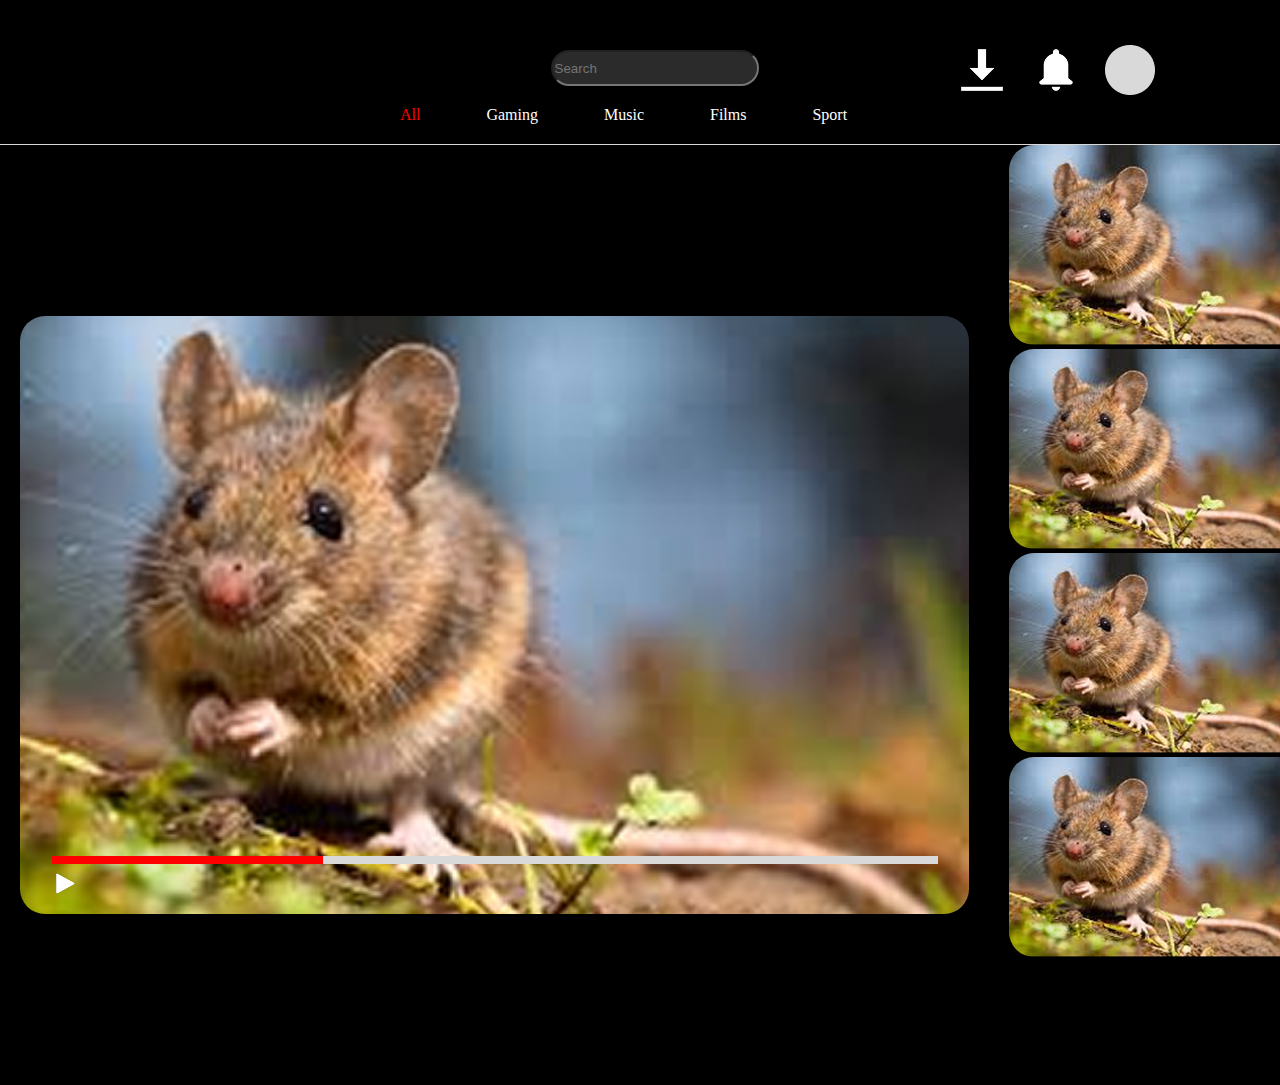
<file: video.html>
<!DOCTYPE html>
<html lang="en">
<head>
    <meta charset="UTF-8">
    <meta name="viewport" content="width=device-width, initial-scale=1.0">
    <title>YouTube</title>
    <link rel="stylesheet" href="video.css">
    <link rel="icon" href="img/Logoyticon.png" type="image/png">
</head>
<body>
    <header>
        <!-- <div class="logo">
            <img src="img/ytlogo.png" alt="">
        </div> -->
        
        <div class="menu">
            <input class="text" placeholder="Search">
            <nav>
                <a style="color: red;" href="index.html">All</a>
                <a href="gaming.html">Gaming</a>
                <a href="music.html">Music</a>
                <a href="films.html">Films</a>
                <a href="sport.html">Sport</a>
            </nav>
        </div>
        <div class="buttons">
            <a href=""><img style="margin-right: 20px;" src="img/down.png" alt=""></a>
            <a href=""><img style="margin-right: 20px;" src="img/nof.png" alt=""></a>
            <a href=""><img style="margin-right: 20px;" src="img/yourac.png" alt=""></a>
        </div>

    </header>
    <main>

        <div class="main_video">
                <div class="video">
                    <div class="same_video">
                        
                        <div class="chas">
                            
                            <div class="same_vides">
                                <div class="plas">
                                    
                                    <a href=""><img style="margin-right: 20px; margin-top: 15px;" src="img/Play.png" alt=""></a>
                                    
                                </div>
                                

                            </div>
                        </div>
                    </div>
                </div>
        </div> 
        <div clas="wqe">
            <a href=""><img style="margin-right: 10px;border-radius: 25px;width: 300px;height: 200px;" src="img/Video.png" alt=""></a>
            <a href=""><img style="margin-right: 10px;border-radius: 25px;width: 300px;height: 200px;" src="img/Video.png" alt=""></a>
            <a href=""><img style="margin-right: 10px;border-radius: 25px;width: 300px;height: 200px;" src="img/Video.png" alt=""></a>
            <a href=""><img style="margin-right: 10px;border-radius: 25px;width: 300px;height: 200px;" src="img/Video.png" alt=""></a>

        </div>
        
    </main>
</body>
</html>
</file>
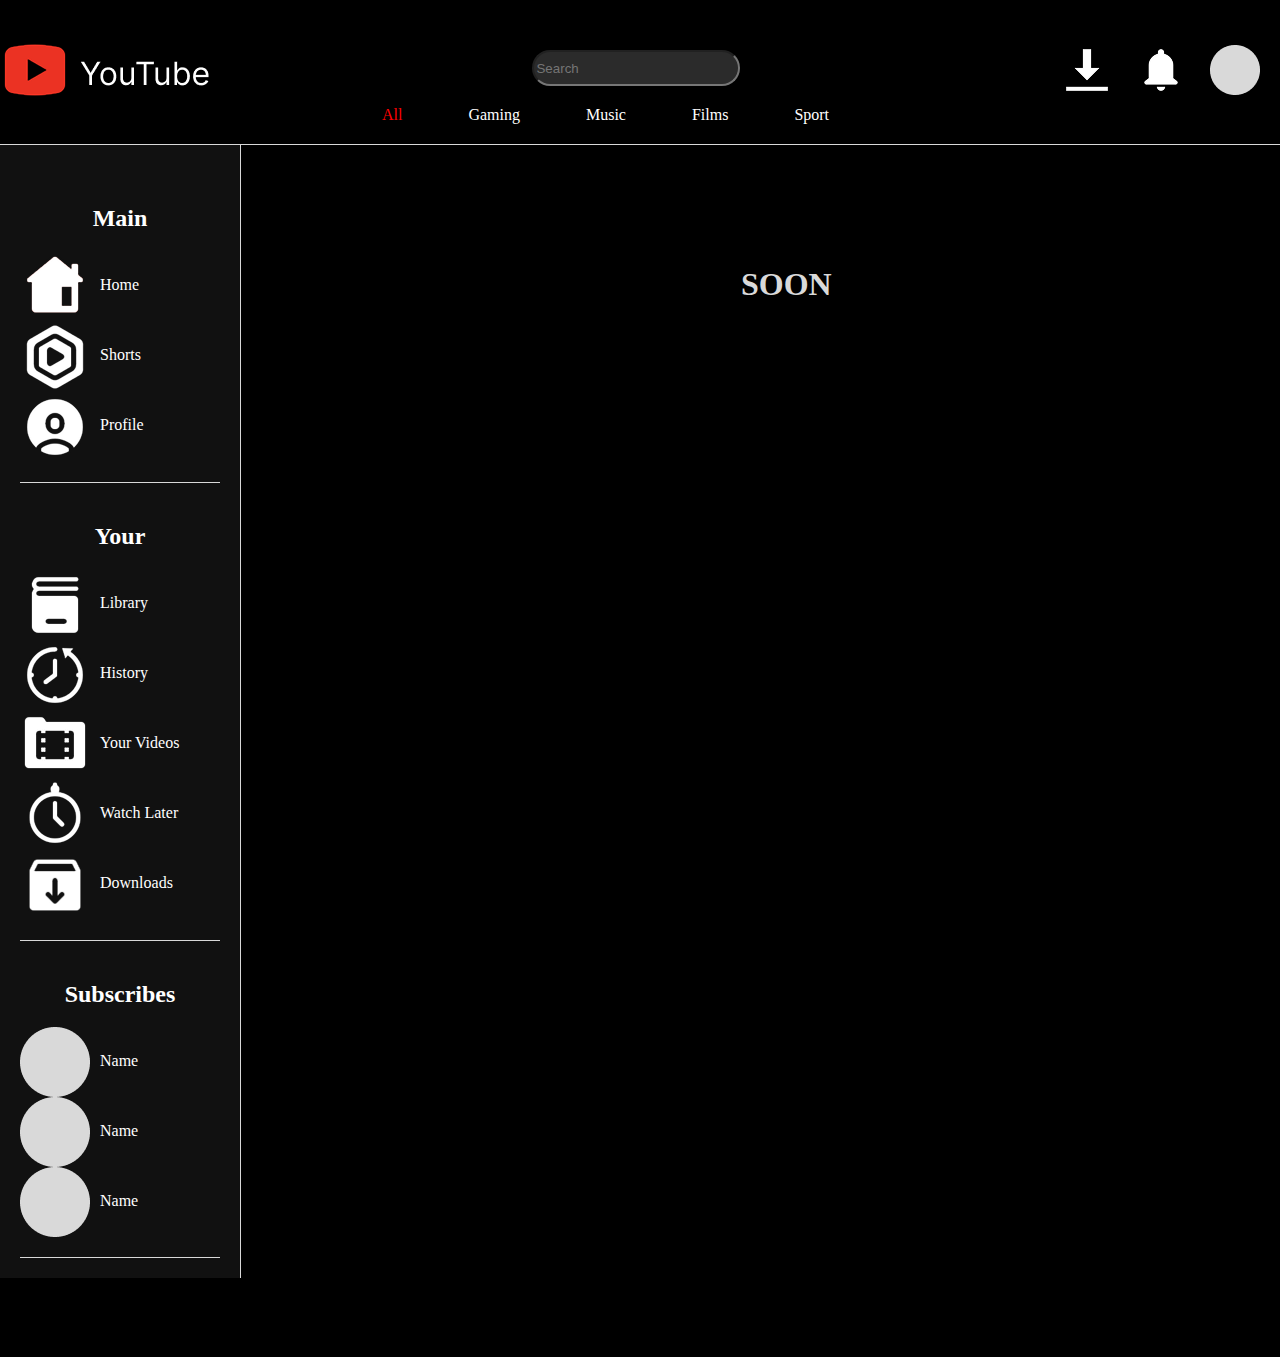
<file: watchlater.html>
<!DOCTYPE html>
<html lang="en">
<head>
    <meta charset="UTF-8">
    <meta name="viewport" content="width=device-width, initial-scale=1.0">
    <title>WatchLater</title>
    <link rel="stylesheet" href="watchlater.css">
</head>
<body>
    <header>
        <div class="logo">
            <img src="img/ytlogo.png" alt="">
        </div>
        
        <div class="menu">
            <input class="text" placeholder="Search">
            <nav>
                <a style="color: red;"  href="index.html">All</a>
                <a href="gaming.html">Gaming</a>
                <a href="music.html">Music</a>
                <a href="films.html">Films</a>
                <a href="sport.html">Sport</a>
            </nav>
        </div>
        <div class="buttons">
            <a href=""><img style="margin-right: 20px;" src="img/down.png" alt=""></a>
            <a href=""><img style="margin-right: 20px;" src="img/nof.png" alt=""></a>
            <a href=""><img style="margin-right: 20px;" src="img/yourac.png" alt=""></a>
        </div>
    </header>
    <main>
        <div class="right_menu">
            <div class="main_menu">
                <h2 style="color: white;" class="text-menus">Main</h2>
                <a href="index.html"><img src="img/4.png" alt="" class="menus-items">Home</a>
                <a href="shorts.html"><img src="img/10.png" alt="" class="menus-items">Shorts</a>
                <a href="profile.html"><img src="img/8.png" alt="" class="menus-items">Profile</a>
            </div>
            <div class="other">
                <h2 style="color: white;" class="text-menus">Your</h2>
                <a href="library.html"><img src="img/1.png" alt="" class="menus-items">Library</a>
                <a href="history.html"><img src="img/9.png" alt="" class="menus-items">History</a>
                <a href="yourvideos.html"><img src="img/5.png" alt="" class="menus-items">Your Videos</a>
                <a href="watchlater.html"><img src="img/6.png" alt="" class="menus-items">Watch Later</a>
                <a href="downloads.html"><img src="img/3.png" alt="" class="menus-items">Downloads</a>
            </div>
            <div class="subs">
                <h2 style="color: white;" class="text-menus">Subscribes</h2>
                <a href="name.html"><img src="img/7.png" alt="" class="menus-items">Name</a>
                <a href="name.html"><img src="img/7.png" alt="" class="menus-items">Name</a>
                <a href="name.html"><img src="img/7.png" alt="" class="menus-items">Name</a>
            </div>
        </div>
        <h1 class="soon">SOON</h1>
</body>
</html>
</file>
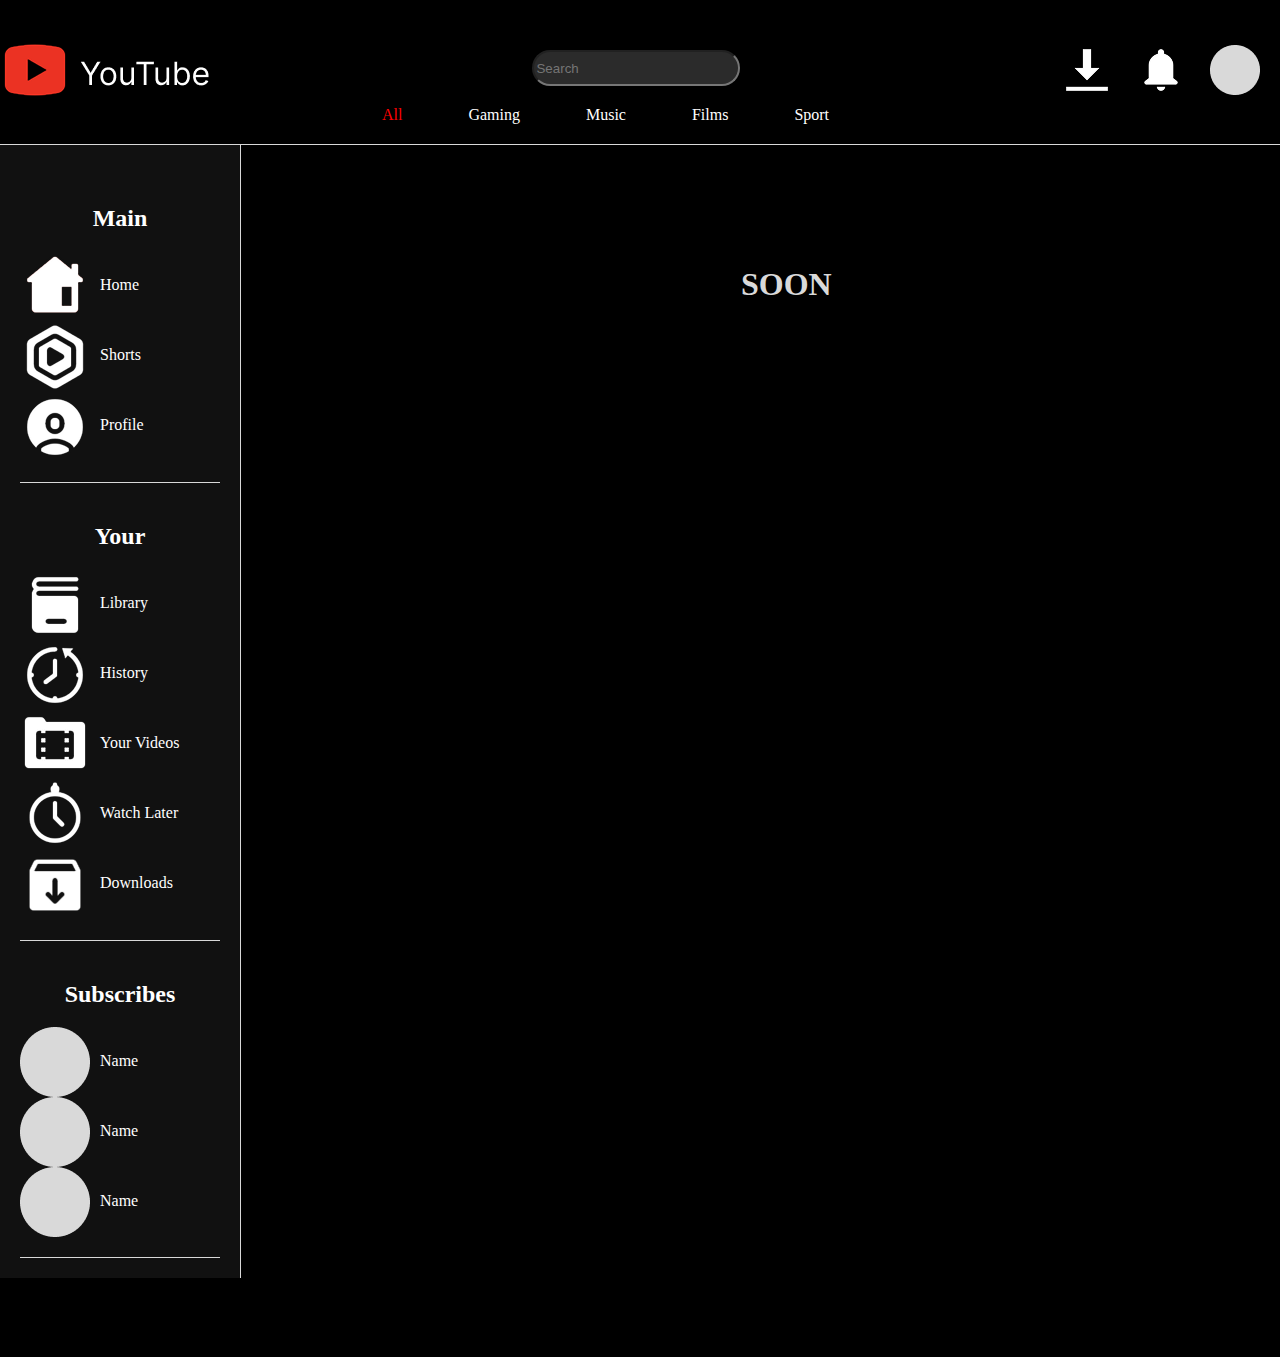
<file: yourvideos.html>
<!DOCTYPE html>
<html lang="en">
<head>
    <meta charset="UTF-8">
    <meta name="viewport" content="width=device-width, initial-scale=1.0">
    <title>YourVideos</title>
    <link rel="stylesheet" href="yourvideos.css">
</head>
<body>
    <header>
        <div class="logo">
            <img src="img/ytlogo.png" alt="">
        </div>
        
        <div class="menu">
            <input class="text" placeholder="Search">
            <nav>
                <a style="color: red;"  href="index.html">All</a>
                <a href="gaming.html">Gaming</a>
                <a href="music.html">Music</a>
                <a href="films.html">Films</a>
                <a href="sport.html">Sport</a>
            </nav>
        </div>
        <div class="buttons">
            <a href=""><img style="margin-right: 20px;" src="img/down.png" alt=""></a>
            <a href=""><img style="margin-right: 20px;" src="img/nof.png" alt=""></a>
            <a href=""><img style="margin-right: 20px;" src="img/yourac.png" alt=""></a>
        </div>
    </header>
    <main>
        <div class="right_menu">
            <div class="main_menu">
                <h2 style="color: white;" class="text-menus">Main</h2>
                <a href="index.html"><img src="img/4.png" alt="" class="menus-items">Home</a>
                <a href="shorts.html"><img src="img/10.png" alt="" class="menus-items">Shorts</a>
                <a href="profile.html"><img src="img/8.png" alt="" class="menus-items">Profile</a>
            </div>
            <div class="other">
                <h2 style="color: white;" class="text-menus">Your</h2>
                <a href="library.html"><img src="img/1.png" alt="" class="menus-items">Library</a>
                <a href="history.html"><img src="img/9.png" alt="" class="menus-items">History</a>
                <a href="yourvideos.html"><img src="img/5.png" alt="" class="menus-items">Your Videos</a>
                <a href="watchlater.html"><img src="img/6.png" alt="" class="menus-items">Watch Later</a>
                <a href="downloads.html"><img src="img/3.png" alt="" class="menus-items">Downloads</a>
            </div>
            <div class="subs">
                <h2 style="color: white;" class="text-menus">Subscribes</h2>
                <a href="name.html"><img src="img/7.png" alt="" class="menus-items">Name</a>
                <a href="name.html"><img src="img/7.png" alt="" class="menus-items">Name</a>
                <a href="name.html"><img src="img/7.png" alt="" class="menus-items">Name</a>
            </div>
        </div>
        <h1 class="soon">SOON</h1>
</body>
</html>
</file>
<file: style.css>
body {
   background-color: black;
   margin: 0;
   padding: 0;
}
header {
  width: 100%;
  display: flex;
  justify-content: space-between;
  align-items: center;
  border-bottom: 1px solid #D9D9D9;
  padding: 0;
}

.button {
  margin-right: 60px;
  width: 50px;
  height: 50px;
}
.menu .text {
  border-radius: 219px;
  background-color: #2B2B2B;
  color: white;
  width: 200px;
  height: 30px;
  margin-top: 50px;
  margin-bottom: 20px;
}
.menu a {
  color: white;
  text-decoration: none;
  margin-right: 62px;
}

.menu {
  display: flex;
  flex-direction: column;
  align-items: center;
  margin-bottom: 20px;
}

.main_video {
  display: flex;
  justify-content: center;
  align-items: center;
  height: 100vh;
  background-color: black;
  color: white; 
  display: grid;
  grid-template-columns: repeat(2, 1fr);
  gap: 20px;
  padding: 20px;

}
.video {
  background-color: rgba(43, 43, 43, 0.8);
  border-radius: 103px;
  padding: 66px;
  backdrop-filter: blur(50%);
}

.video a {
  text-decoration: none;
  color: white;
}

.right_menu a {
  text-decoration: none;
  color: white;
}

.right_menu {
  width: 200px;
  background-color: #111;
  padding: 20px;
  
  display: flex;
  align-items: center;
  margin-top: 50px;
  flex-direction: column;
  text-decoration: none;
  margin: 0;
  border-right: 1px solid #D9D9D9;
}
.menus-items {
  display: inline-block;
  vertical-align: middle;
  margin-right: 10px;
}

.right-menu a {
  display: flex;
  align-items: center;
  margin-bottom: 10px;
  color: white;
  text-decoration: none;
  padding: 10px 0;
}
.main_menu {
  border-bottom: 1px solid #D9D9D9;
  padding-top: 20px;
  padding-bottom: 20px;
}

.other {
  border-bottom: 1px solid #D9D9D9;
  padding-top: 20px;
  padding-bottom: 20px;
}

.subs {
  border-bottom: 1px solid #D9D9D9;
  padding-top: 20px;
  padding-bottom: 20px;
}
.text-menus {
  display: flex;
  align-items: center;
justify-content: center;
}

main {
  display: flex;
}
</file>
<file: downloads.css>
body {
    background-color: black;
    margin: 0;
    padding: 0;
 }
 header {
   width: 100%;
   display: flex;
   justify-content: space-between;
   align-items: center;
   border-bottom: 1px solid #D9D9D9;
   padding: 0;
 }
 
 .button {
   margin-right: 60px;
   width: 50px;
   height: 50px;
 }
 .menu .text {
   border-radius: 219px;
   background-color: #2B2B2B;
   color: white;
   width: 200px;
   height: 30px;
   margin-top: 50px;
   margin-bottom: 20px;
 }
 .menu a {
   color: white;
   text-decoration: none;
   margin-right: 62px;
 }
 
 .menu {
   display: flex;
   flex-direction: column;
   align-items: center;
   margin-bottom: 20px;
 }
 
 .main_video {
   display: flex;
   justify-content: center;
   align-items: center;
   height: 100vh;
   background-color: black;
   color: white; 
   display: grid;
   grid-template-columns: repeat(2, 1fr);
   gap: 20px;
   padding: 20px;
 
 }
 .video {
   background-color: rgba(43, 43, 43, 0.8);
   border-radius: 103px;
   padding: 66px;
   backdrop-filter: blur(50%);
 }
 
 .video a {
   text-decoration: none;
   color: white;
 }
 
 .right_menu a {
   text-decoration: none;
   color: white;
 }
 
 .right_menu {
   width: 200px;
   background-color: #111;
   padding: 20px;
   
   display: flex;
   align-items: center;
   margin-top: 50px;
   flex-direction: column;
   text-decoration: none;
   margin: 0;
   border-right: 1px solid #D9D9D9;
 }
 .menus-items {
   display: inline-block;
   vertical-align: middle;
   margin-right: 10px;
 }
 
 .right-menu a {
   display: flex;
   align-items: center;
   margin-bottom: 10px;
   color: white;
   text-decoration: none;
   padding: 10px 0;
 }
 .main_menu {
   border-bottom: 1px solid #D9D9D9;
   padding-top: 20px;
   padding-bottom: 20px;
 }
 
 .other {
   border-bottom: 1px solid #D9D9D9;
   padding-top: 20px;
   padding-bottom: 20px;
 }
 
 .subs {
   border-bottom: 1px solid #D9D9D9;
   padding-top: 20px;
   padding-bottom: 20px;
 }
 .text-menus {
   display: flex;
   align-items: center;
 justify-content: center;
 }
 
 main {
   display: flex;
 }

 .soon{
    position: relative;
    top: 100px;
    left: 500px;
    color: #D9D9D9;
 }
</file>
<file: gaming.css>
body {
    background-color: black;
    margin: 0;
    padding: 0;
 }
 header {
   width: 100%;
   display: flex;
   justify-content: space-between;
   align-items: center;
   border-bottom: 1px solid #D9D9D9;
   padding: 0;
 }
 
 .button {
   margin-right: 60px;
   width: 50px;
   height: 50px;
 }
 .menu .text {
   border-radius: 219px;
   background-color: #2B2B2B;
   color: white;
   width: 200px;
   height: 30px;
   margin-top: 50px;
   margin-bottom: 20px;
 }
 .menu a {
   color: white;
   text-decoration: none;
   margin-right: 62px;
 }
 
 .menu {
   display: flex;
   flex-direction: column;
   align-items: center;
   margin-bottom: 20px;
 }
 
 .main_video {
   display: flex;
   justify-content: center;
   align-items: center;
   height: 100vh;
   background-color: black;
   color: white; 
   display: grid;
   grid-template-columns: repeat(2, 1fr);
   gap: 20px;
   padding: 20px;
 
 }
 .video {
   background-color: rgba(43, 43, 43, 0.8);
   border-radius: 103px;
   padding: 66px;
   backdrop-filter: blur(50%);
 }
 
 .video a {
   text-decoration: none;
   color: white;
 }
 
 .right_menu a {
   text-decoration: none;
   color: white;
 }
 
 .right_menu {
   width: 200px;
   background-color: #111;
   padding: 20px;
   
   display: flex;
   align-items: center;
   margin-top: 50px;
   flex-direction: column;
   text-decoration: none;
   margin: 0;
   border-right: 1px solid #D9D9D9;
 }
 .menus-items {
   display: inline-block;
   vertical-align: middle;
   margin-right: 10px;
 }
 
 .right-menu a {
   display: flex;
   align-items: center;
   margin-bottom: 10px;
   color: white;
   text-decoration: none;
   padding: 10px 0;
 }
 .main_menu {
   border-bottom: 1px solid #D9D9D9;
   padding-top: 20px;
   padding-bottom: 20px;
 }
 
 .other {
   border-bottom: 1px solid #D9D9D9;
   padding-top: 20px;
   padding-bottom: 20px;
 }
 
 .subs {
   border-bottom: 1px solid #D9D9D9;
   padding-top: 20px;
   padding-bottom: 20px;
 }
 .text-menus {
   display: flex;
   align-items: center;
 justify-content: center;
 }
 
 main {
   display: flex;
 }
</file>
<file: history.css>
body {
    background-color: black;
    margin: 0;
    padding: 0;
 }
 header {
   width: 100%;
   display: flex;
   justify-content: space-between;
   align-items: center;
   border-bottom: 1px solid #D9D9D9;
   padding: 0;
 }
 
 .button {
   margin-right: 60px;
   width: 50px;
   height: 50px;
 }
 .menu .text {
   border-radius: 219px;
   background-color: #2B2B2B;
   color: white;
   width: 200px;
   height: 30px;
   margin-top: 50px;
   margin-bottom: 20px;
 }
 .menu a {
   color: white;
   text-decoration: none;
   margin-right: 62px;
 }
 
 .menu {
   display: flex;
   flex-direction: column;
   align-items: center;
   margin-bottom: 20px;
 }
 
 .main_video {
   display: flex;
   justify-content: center;
   align-items: center;
   height: 100vh;
   background-color: black;
   color: white; 
   display: grid;
   grid-template-columns: repeat(2, 1fr);
   gap: 20px;
   padding: 20px;
 
 }
 .video {
   background-color: rgba(43, 43, 43, 0.8);
   border-radius: 103px;
   padding: 66px;
   backdrop-filter: blur(50%);
 }
 
 .video a {
   text-decoration: none;
   color: white;
 }
 
 .right_menu a {
   text-decoration: none;
   color: white;
 }
 
 .right_menu {
   width: 200px;
   background-color: #111;
   padding: 20px;
   
   display: flex;
   align-items: center;
   margin-top: 50px;
   flex-direction: column;
   text-decoration: none;
   margin: 0;
   border-right: 1px solid #D9D9D9;
 }
 .menus-items {
   display: inline-block;
   vertical-align: middle;
   margin-right: 10px;
 }
 
 .right-menu a {
   display: flex;
   align-items: center;
   margin-bottom: 10px;
   color: white;
   text-decoration: none;
   padding: 10px 0;
 }
 .main_menu {
   border-bottom: 1px solid #D9D9D9;
   padding-top: 20px;
   padding-bottom: 20px;
 }
 
 .other {
   border-bottom: 1px solid #D9D9D9;
   padding-top: 20px;
   padding-bottom: 20px;
 }
 
 .subs {
   border-bottom: 1px solid #D9D9D9;
   padding-top: 20px;
   padding-bottom: 20px;
 }
 .text-menus {
   display: flex;
   align-items: center;
 justify-content: center;
 }
 
 main {
   display: flex;
 }

 .soon{
    position: relative;
    top: 100px;
    left: 500px;
    color: #D9D9D9;
 }
</file>
<file: library.css>
body {
    background-color: black;
    margin: 0;
    padding: 0;
 }
 header {
   width: 100%;
   display: flex;
   justify-content: space-between;
   align-items: center;
   border-bottom: 1px solid #D9D9D9;
   padding: 0;
 }
 
 .button {
   margin-right: 60px;
   width: 50px;
   height: 50px;
 }
 .menu .text {
   border-radius: 219px;
   background-color: #2B2B2B;
   color: white;
   width: 200px;
   height: 30px;
   margin-top: 50px;
   margin-bottom: 20px;
 }
 .menu a {
   color: white;
   text-decoration: none;
   margin-right: 62px;
 }
 
 .menu {
   display: flex;
   flex-direction: column;
   align-items: center;
   margin-bottom: 20px;
 }
 
 .main_video {
   display: flex;
   justify-content: center;
   align-items: center;
   height: 100vh;
   background-color: black;
   color: white; 
   display: grid;
   grid-template-columns: repeat(2, 1fr);
   gap: 20px;
   padding: 20px;
 
 }
 .video {
   background-color: rgba(43, 43, 43, 0.8);
   border-radius: 103px;
   padding: 66px;
   backdrop-filter: blur(50%);
 }
 
 .video a {
   text-decoration: none;
   color: white;
 }
 
 .right_menu a {
   text-decoration: none;
   color: white;
 }
 
 .right_menu {
   width: 200px;
   background-color: #111;
   padding: 20px;
   
   display: flex;
   align-items: center;
   margin-top: 50px;
   flex-direction: column;
   text-decoration: none;
   margin: 0;
   border-right: 1px solid #D9D9D9;
 }
 .menus-items {
   display: inline-block;
   vertical-align: middle;
   margin-right: 10px;
 }
 
 .right-menu a {
   display: flex;
   align-items: center;
   margin-bottom: 10px;
   color: white;
   text-decoration: none;
   padding: 10px 0;
 }
 .main_menu {
   border-bottom: 1px solid #D9D9D9;
   padding-top: 20px;
   padding-bottom: 20px;
 }
 
 .other {
   border-bottom: 1px solid #D9D9D9;
   padding-top: 20px;
   padding-bottom: 20px;
 }
 
 .subs {
   border-bottom: 1px solid #D9D9D9;
   padding-top: 20px;
   padding-bottom: 20px;
 }
 .text-menus {
   display: flex;
   align-items: center;
 justify-content: center;
 }
 
 main {
   display: flex;
 }

 .soon{
    position: relative;
    top: 100px;
    left: 500px;
    color: #D9D9D9;
 }
</file>
<file: music.css>
body {
    background-color: black;
    margin: 0;
    padding: 0;
 }
 header {
   width: 100%;
   display: flex;
   justify-content: space-between;
   align-items: center;
   border-bottom: 1px solid #D9D9D9;
   padding: 0;
 }
 
 .button {
   margin-right: 60px;
   width: 50px;
   height: 50px;
 }
 .menu .text {
   border-radius: 219px;
   background-color: #2B2B2B;
   color: white;
   width: 200px;
   height: 30px;
   margin-top: 50px;
   margin-bottom: 20px;
 }
 .menu a {
   color: white;
   text-decoration: none;
   margin-right: 62px;
 }
 
 .menu {
   display: flex;
   flex-direction: column;
   align-items: center;
   margin-bottom: 20px;
 }
 
 .main_video {
   display: flex;
   justify-content: center;
   align-items: center;
   height: 100vh;
   background-color: black;
   color: white; 
   display: grid;
   grid-template-columns: repeat(2, 1fr);
   gap: 20px;
   padding: 20px;
 
 }
 .video {
   background-color: rgba(43, 43, 43, 0.8);
   border-radius: 103px;
   padding: 66px;
   backdrop-filter: blur(50%);
 }
 
 .video a {
   text-decoration: none;
   color: white;
 }
 
 .right_menu a {
   text-decoration: none;
   color: white;
 }
 
 .right_menu {
   width: 200px;
   background-color: #111;
   padding: 20px;
   
   display: flex;
   align-items: center;
   margin-top: 50px;
   flex-direction: column;
   text-decoration: none;
   margin: 0;
   border-right: 1px solid #D9D9D9;
 }
 .menus-items {
   display: inline-block;
   vertical-align: middle;
   margin-right: 10px;
 }
 
 .right-menu a {
   display: flex;
   align-items: center;
   margin-bottom: 10px;
   color: white;
   text-decoration: none;
   padding: 10px 0;
 }
 .main_menu {
   border-bottom: 1px solid #D9D9D9;
   padding-top: 20px;
   padding-bottom: 20px;
 }
 
 .other {
   border-bottom: 1px solid #D9D9D9;
   padding-top: 20px;
   padding-bottom: 20px;
 }
 
 .subs {
   border-bottom: 1px solid #D9D9D9;
   padding-top: 20px;
   padding-bottom: 20px;
 }
 .text-menus {
   display: flex;
   align-items: center;
 justify-content: center;
 }
 
 main {
   display: flex;
 }
</file>
<file: name.css>
body {
    background-color: black;
    margin: 0;
    padding: 0;
 }
 header {
   width: 100%;
   display: flex;
   justify-content: space-between;
   align-items: center;
   border-bottom: 1px solid #D9D9D9;
   padding: 0;
 }
 
 .button {
   margin-right: 60px;
   width: 50px;
   height: 50px;
 }
 .menu .text {
   border-radius: 219px;
   background-color: #2B2B2B;
   color: white;
   width: 200px;
   height: 30px;
   margin-top: 50px;
   margin-bottom: 20px;
 }
 .menu a {
   color: white;
   text-decoration: none;
   margin-right: 62px;
 }
 
 .menu {
   display: flex;
   flex-direction: column;
   align-items: center;
   margin-bottom: 20px;
 }
 
 .main_video {
   display: flex;
   justify-content: center;
   align-items: center;
   height: 100vh;
   background-color: black;
   color: white; 
   display: grid;
   grid-template-columns: repeat(2, 1fr);
   gap: 20px;
   padding: 20px;
 
 }
 .video {
   background-color: rgba(43, 43, 43, 0.8);
   border-radius: 103px;
   padding: 66px;
   backdrop-filter: blur(50%);
 }
 
 .video a {
   text-decoration: none;
   color: white;
 }
 
 .right_menu a {
   text-decoration: none;
   color: white;
 }
 
 .right_menu {
   width: 200px;
   background-color: #111;
   padding: 20px;
   
   display: flex;
   align-items: center;
   margin-top: 50px;
   flex-direction: column;
   text-decoration: none;
   margin: 0;
   border-right: 1px solid #D9D9D9;
 }
 .menus-items {
   display: inline-block;
   vertical-align: middle;
   margin-right: 10px;
 }
 
 .right-menu a {
   display: flex;
   align-items: center;
   margin-bottom: 10px;
   color: white;
   text-decoration: none;
   padding: 10px 0;
 }
 .main_menu {
   border-bottom: 1px solid #D9D9D9;
   padding-top: 20px;
   padding-bottom: 20px;
 }
 
 .other {
   border-bottom: 1px solid #D9D9D9;
   padding-top: 20px;
   padding-bottom: 20px;
 }
 
 .subs {
   border-bottom: 1px solid #D9D9D9;
   padding-top: 20px;
   padding-bottom: 20px;
 }
 .text-menus {
   display: flex;
   align-items: center;
 justify-content: center;
 }
 
 main {
   display: flex;
 }

 .soon{
    position: relative;
    top: 100px;
    left: 500px;
    color: #D9D9D9;
 }
</file>
<file: profile.css>
body {
    background-color: black;
    margin: 0;
    padding: 0;
 }
 header {
   width: 100%;
   display: flex;
   justify-content: space-between;
   align-items: center;
   border-bottom: 1px solid #D9D9D9;
   padding: 0;
 }
 
 .button {
   margin-right: 60px;
   width: 50px;
   height: 50px;
 }
 .menu .text {
   border-radius: 219px;
   background-color: #2B2B2B;
   color: white;
   width: 200px;
   height: 30px;
   margin-top: 50px;
   margin-bottom: 20px;
 }
 .menu a {
   color: white;
   text-decoration: none;
   margin-right: 62px;
 }
 
 .menu {
   display: flex;
   flex-direction: column;
   align-items: center;
   margin-bottom: 20px;
 }
 
 .main_video {
   display: flex;
   justify-content: center;
   align-items: center;
   height: 100vh;
   background-color: black;
   color: white; 
   display: grid;
   grid-template-columns: repeat(2, 1fr);
   gap: 20px;
   padding: 20px;
 
 }
 .video {
   background-color: rgba(43, 43, 43, 0.8);
   border-radius: 103px;
   padding: 66px;
   backdrop-filter: blur(50%);
 }
 
 .video a {
   text-decoration: none;
   color: white;
 }
 
 .right_menu a {
   text-decoration: none;
   color: white;
 }
 
 .right_menu {
   width: 200px;
   background-color: #111;
   padding: 20px;
   
   display: flex;
   align-items: center;
   margin-top: 50px;
   flex-direction: column;
   text-decoration: none;
   margin: 0;
   border-right: 1px solid #D9D9D9;
 }
 .menus-items {
   display: inline-block;
   vertical-align: middle;
   margin-right: 10px;
 }
 
 .right-menu a {
   display: flex;
   align-items: center;
   margin-bottom: 10px;
   color: white;
   text-decoration: none;
   padding: 10px 0;
 }
 .main_menu {
   border-bottom: 1px solid #D9D9D9;
   padding-top: 20px;
   padding-bottom: 20px;
 }
 
 .other {
   border-bottom: 1px solid #D9D9D9;
   padding-top: 20px;
   padding-bottom: 20px;
 }
 
 .subs {
   border-bottom: 1px solid #D9D9D9;
   padding-top: 20px;
   padding-bottom: 20px;
 }
 .text-menus {
   display: flex;
   align-items: center;
 justify-content: center;
 }
 
 main {
   display: flex;
 }

 .soon{
    position: relative;
    top: 100px;
    left: 500px;
    color: #D9D9D9;
 }
</file>
<file: sport.css>
body {
    background-color: black;
    margin: 0;
    padding: 0;
 }
 header {
   width: 100%;
   display: flex;
   justify-content: space-between;
   align-items: center;
   border-bottom: 1px solid #D9D9D9;
   padding: 0;
 }
 
 .button {
   margin-right: 60px;
   width: 50px;
   height: 50px;
 }
 .menu .text {
   border-radius: 219px;
   background-color: #2B2B2B;
   color: white;
   width: 200px;
   height: 30px;
   margin-top: 50px;
   margin-bottom: 20px;
 }
 .menu a {
   color: white;
   text-decoration: none;
   margin-right: 62px;
 }
 
 .menu {
   display: flex;
   flex-direction: column;
   align-items: center;
   margin-bottom: 20px;
 }
 
 .main_video {
   display: flex;
   justify-content: center;
   align-items: center;
   height: 100vh;
   background-color: black;
   color: white; 
   display: grid;
   grid-template-columns: repeat(2, 1fr);
   gap: 20px;
   padding: 20px;
 
 }
 .video {
   background-color: rgba(43, 43, 43, 0.8);
   border-radius: 103px;
   padding: 66px;
   backdrop-filter: blur(50%);
 }
 
 .video a {
   text-decoration: none;
   color: white;
 }
 
 .right_menu a {
   text-decoration: none;
   color: white;
 }
 
 .right_menu {
   width: 200px;
   background-color: #111;
   padding: 20px;
   
   display: flex;
   align-items: center;
   margin-top: 50px;
   flex-direction: column;
   text-decoration: none;
   margin: 0;
   border-right: 1px solid #D9D9D9;
 }
 .menus-items {
   display: inline-block;
   vertical-align: middle;
   margin-right: 10px;
 }
 
 .right-menu a {
   display: flex;
   align-items: center;
   margin-bottom: 10px;
   color: white;
   text-decoration: none;
   padding: 10px 0;
 }
 .main_menu {
   border-bottom: 1px solid #D9D9D9;
   padding-top: 20px;
   padding-bottom: 20px;
 }
 
 .other {
   border-bottom: 1px solid #D9D9D9;
   padding-top: 20px;
   padding-bottom: 20px;
 }
 
 .subs {
   border-bottom: 1px solid #D9D9D9;
   padding-top: 20px;
   padding-bottom: 20px;
 }
 .text-menus {
   display: flex;
   align-items: center;
 justify-content: center;
 }
 
 main {
   display: flex;
 }
</file>
<file: video.css>
body {
    background-color: black;
    margin: 0;
    padding: 0;
 }
 header {
   display: flex;
   justify-content: space-between;
   padding-right: 105px;
   align-items: center;
   border-bottom: 1px solid #D9D9D9;
   padding-left: 400px;
 }
 
 .button {
   margin-right: 60px;
   width: 50px;
   height: 50px;
 }
 .menu .text {
   border-radius: 219px;
   background-color: #2B2B2B;
   color: white;
   width: 200px;
   height: 30px;
   margin-top: 50px;
   margin-bottom: 20px;
 }
 .menu a {
   color: white;
   text-decoration: none;
   margin-right: 62px;
 }
 
 .menu {
   display: flex;
   flex-direction: column;
   align-items: center;
   margin-bottom: 20px;
 }
 .logo {
   border-right: 1px solid #D9D9D9;
 }
 
 .main_video {
   display: flex;
   justify-content: center;
   align-items: center;
   height: 100vh;
   background-color: black;
   color: white; 
   display: grid;
   grid-template-columns: repeat(2, 1fr);
   gap: 20px;
   padding: 20px;
 
 }
 
 .video a {
   text-decoration: none;
   color: white;
 }
 
 .right_menu a {
   text-decoration: none;
   color: white;
 }
 
 .right_menu {
   width: 200px;
   background-color: #111;
   padding: 20px;
   
   display: flex;
   align-items: center;
   margin-top: 50px;
   flex-direction: column;
   text-decoration: none;
   margin: 0;
   border-right: 1px solid #D9D9D9;
 }
 .menus-items {
   display: inline-block;
   vertical-align: middle;
   margin-right: 10px;
 }
 
 .right-menu a {
   display: flex;
   align-items: center;
   margin-bottom: 10px;
   color: white;
   text-decoration: none;
   padding: 10px 0;
 }
 .main_menu {
   border-bottom: 1px solid #D9D9D9;
   padding-top: 20px;
   padding-bottom: 20px;
 }
 
 .other {
   border-bottom: 1px solid #D9D9D9;
   padding-top: 20px;
   padding-bottom: 20px;
 }
 
 .subs {
   border-bottom: 1px solid #D9D9D9;
   padding-top: 20px;
   padding-bottom: 20px;
 }
 .text-menus {
   display: flex;
   align-items: center;
 justify-content: center;
 }
 
 main {
   display: flex;
 }



 .chas {
    width: 885px;
    height: 8px;
    background-color: #D9D9D9;
    margin: 32px;
   
    display: flex;

    margin-top: 100px;
    flex-direction: column;
    text-decoration: none;
    margin: 0;
    border-right: 1px solid #D9D9D9;
    background-position: center;
 }
 .same_video {
    background-image: url(img/Video.png);
    background-size: cover;
    background-position: center;
    width: 949px;
    height: 548px;
    border-radius: 25px;
    display: flex;
    flex-direction: column;
    justify-content: flex-end;
    align-items: center;
    padding-bottom: 50px;
    
 }

 .same_vides{
    width: 270px;
    height: 8px;
    background-color: #ff0000;
    /* margin: 32px; */
    
    display: flex;
    /* align-items: center; */
    
    text-decoration: none;
    margin: 0;
    border-right: 1px solid #ff0000;
    background-position: center;
    
 }

 .plas{
    width: 25px;
    height: 25px;
 }


 .wqe{
    width: 200px;
    height: 100px;
    border-radius: 25px;
 
 }
</file>
<file: watchlater.css>
body {
    background-color: black;
    margin: 0;
    padding: 0;
 }
 header {
   width: 100%;
   display: flex;
   justify-content: space-between;
   align-items: center;
   border-bottom: 1px solid #D9D9D9;
   padding: 0;
 }
 
 .button {
   margin-right: 60px;
   width: 50px;
   height: 50px;
 }
 .menu .text {
   border-radius: 219px;
   background-color: #2B2B2B;
   color: white;
   width: 200px;
   height: 30px;
   margin-top: 50px;
   margin-bottom: 20px;
 }
 .menu a {
   color: white;
   text-decoration: none;
   margin-right: 62px;
 }
 
 .menu {
   display: flex;
   flex-direction: column;
   align-items: center;
   margin-bottom: 20px;
 }
 
 .main_video {
   display: flex;
   justify-content: center;
   align-items: center;
   height: 100vh;
   background-color: black;
   color: white; 
   display: grid;
   grid-template-columns: repeat(2, 1fr);
   gap: 20px;
   padding: 20px;
 
 }
 .video {
   background-color: rgba(43, 43, 43, 0.8);
   border-radius: 103px;
   padding: 66px;
   backdrop-filter: blur(50%);
 }
 
 .video a {
   text-decoration: none;
   color: white;
 }
 
 .right_menu a {
   text-decoration: none;
   color: white;
 }
 
 .right_menu {
   width: 200px;
   background-color: #111;
   padding: 20px;
   
   display: flex;
   align-items: center;
   margin-top: 50px;
   flex-direction: column;
   text-decoration: none;
   margin: 0;
   border-right: 1px solid #D9D9D9;
 }
 .menus-items {
   display: inline-block;
   vertical-align: middle;
   margin-right: 10px;
 }
 
 .right-menu a {
   display: flex;
   align-items: center;
   margin-bottom: 10px;
   color: white;
   text-decoration: none;
   padding: 10px 0;
 }
 .main_menu {
   border-bottom: 1px solid #D9D9D9;
   padding-top: 20px;
   padding-bottom: 20px;
 }
 
 .other {
   border-bottom: 1px solid #D9D9D9;
   padding-top: 20px;
   padding-bottom: 20px;
 }
 
 .subs {
   border-bottom: 1px solid #D9D9D9;
   padding-top: 20px;
   padding-bottom: 20px;
 }
 .text-menus {
   display: flex;
   align-items: center;
 justify-content: center;
 }
 
 main {
   display: flex;
 }

 .soon{
    position: relative;
    top: 100px;
    left: 500px;
    color: #D9D9D9;
 }
</file>
<file: yourvideos.css>
body {
    background-color: black;
    margin: 0;
    padding: 0;
 }
 header {
   width: 100%;
   display: flex;
   justify-content: space-between;
   align-items: center;
   border-bottom: 1px solid #D9D9D9;
   padding: 0;
 }
 
 .button {
   margin-right: 60px;
   width: 50px;
   height: 50px;
 }
 .menu .text {
   border-radius: 219px;
   background-color: #2B2B2B;
   color: white;
   width: 200px;
   height: 30px;
   margin-top: 50px;
   margin-bottom: 20px;
 }
 .menu a {
   color: white;
   text-decoration: none;
   margin-right: 62px;
 }
 
 .menu {
   display: flex;
   flex-direction: column;
   align-items: center;
   margin-bottom: 20px;
 }
 
 .main_video {
   display: flex;
   justify-content: center;
   align-items: center;
   height: 100vh;
   background-color: black;
   color: white; 
   display: grid;
   grid-template-columns: repeat(2, 1fr);
   gap: 20px;
   padding: 20px;
 
 }
 .video {
   background-color: rgba(43, 43, 43, 0.8);
   border-radius: 103px;
   padding: 66px;
   backdrop-filter: blur(50%);
 }
 
 .video a {
   text-decoration: none;
   color: white;
 }
 
 .right_menu a {
   text-decoration: none;
   color: white;
 }
 
 .right_menu {
   width: 200px;
   background-color: #111;
   padding: 20px;
   
   display: flex;
   align-items: center;
   margin-top: 50px;
   flex-direction: column;
   text-decoration: none;
   margin: 0;
   border-right: 1px solid #D9D9D9;
 }
 .menus-items {
   display: inline-block;
   vertical-align: middle;
   margin-right: 10px;
 }
 
 .right-menu a {
   display: flex;
   align-items: center;
   margin-bottom: 10px;
   color: white;
   text-decoration: none;
   padding: 10px 0;
 }
 .main_menu {
   border-bottom: 1px solid #D9D9D9;
   padding-top: 20px;
   padding-bottom: 20px;
 }
 
 .other {
   border-bottom: 1px solid #D9D9D9;
   padding-top: 20px;
   padding-bottom: 20px;
 }
 
 .subs {
   border-bottom: 1px solid #D9D9D9;
   padding-top: 20px;
   padding-bottom: 20px;
 }
 .text-menus {
   display: flex;
   align-items: center;
 justify-content: center;
 }
 
 main {
   display: flex;
 }

 .soon{
    position: relative;
    top: 100px;
    left: 500px;
    color: #D9D9D9;
 }
</file>
